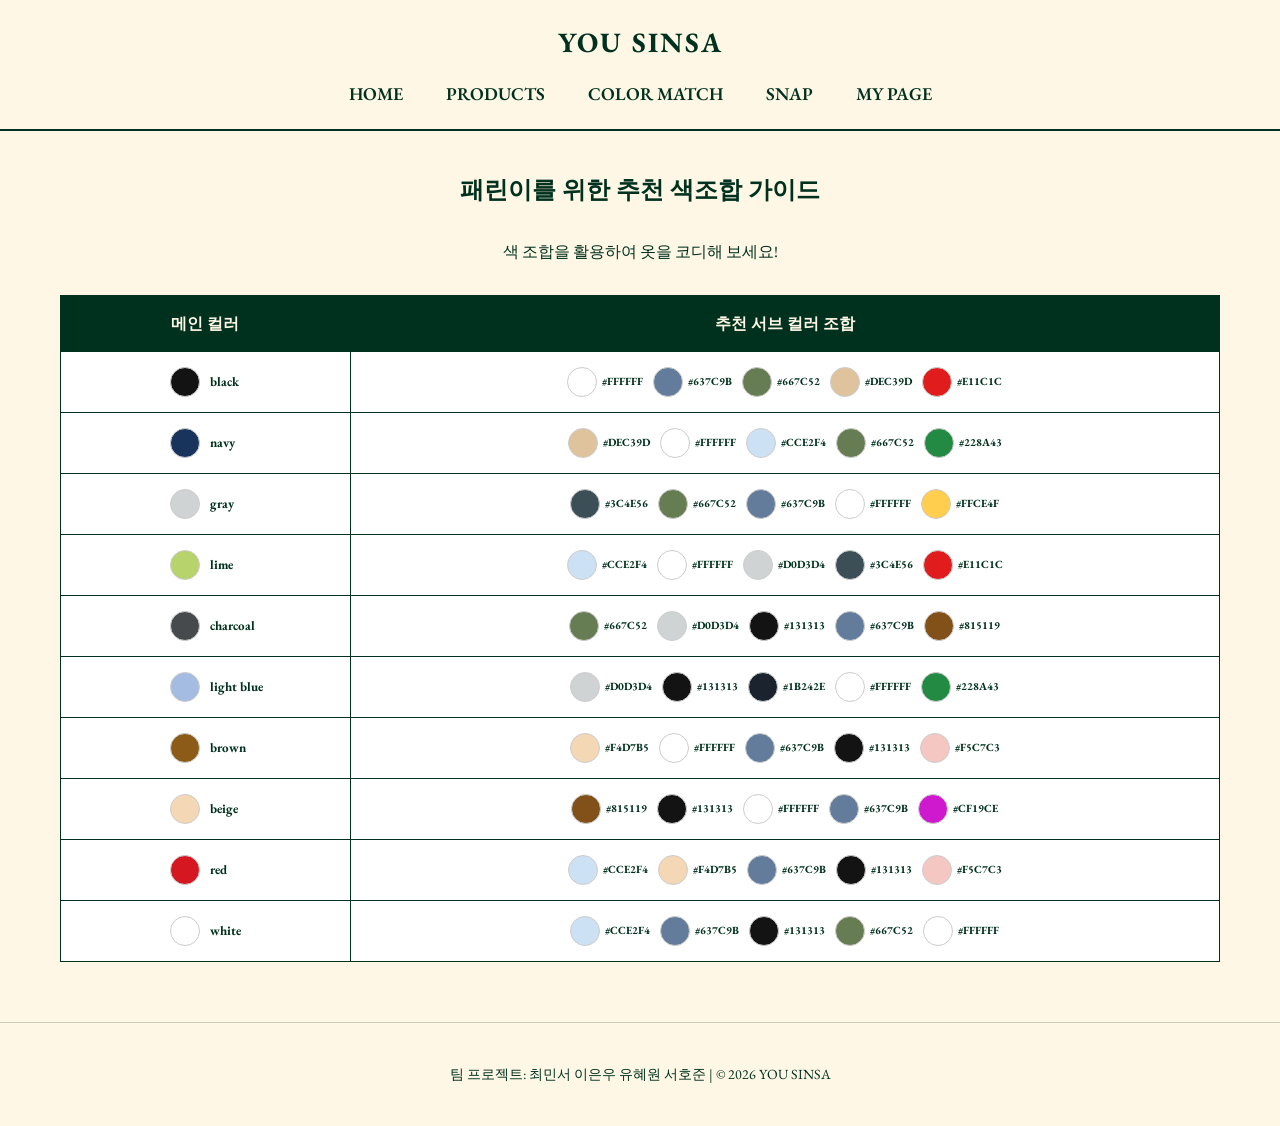
<file: color.html>
<!DOCTYPE html>
<html lang="ko">
<head>
    <meta charset="UTF-8">
    <title>YOU SINSA - Color Match</title>
    <link rel="stylesheet" href="style.css">
</head>
<body>
 
    <header>
        <div class="logo"><a href="index.html">YOU SINSA</a></div>
        <nav>
            <a href="index.html">Home</a>
            <a href="products.html">Products</a>
            <a href="color.html">Color Match</a>
            <a href="snap.html">Snap</a>
            <a href="mypage.html">My Page</a>
        </nav>
    </header>
 
    <div class="container">
        <h2>패린이를 위한 추천 색조합 가이드</h2>
        <p style="text-align: center;">색 조합을 활용하여 옷을 코디해 보세요!</p>
 
        <table class="color-table">
            <thead>
                <tr>
                    <th style="width: 25%;">메인 컬러</th>
                    <th style="width: 75%;">추천 서브 컬러 조합</th>
                </tr>
            </thead>
            <tbody>
                <tr>
                    <td><div class="main-color-wrapper"><div class="circle-col"><span class="color-circle" style="background-color: #131313;"></span></div><div class="text-col">black</div></div></td>
                    <td><div class="flex-colors">
                        <div class="color-item"><span class="color-circle" style="background-color: #FFFFFF;"></span>#FFFFFF</div>
                        <div class="color-item"><span class="color-circle" style="background-color: #637C9B;"></span>#637C9B</div>
                        <div class="color-item"><span class="color-circle" style="background-color: #667C52;"></span>#667C52</div>
                        <div class="color-item"><span class="color-circle" style="background-color: #DEC39D;"></span>#DEC39D</div>
                        <div class="color-item"><span class="color-circle" style="background-color: #E11C1C;"></span>#E11C1C</div>
                    </div></td>
                </tr>
                <tr>
                    <td><div class="main-color-wrapper"><div class="circle-col"><span class="color-circle" style="background-color: #18345C;"></span></div><div class="text-col">navy</div></div></td>
                    <td><div class="flex-colors">
                        <div class="color-item"><span class="color-circle" style="background-color: #DEC39D;"></span>#DEC39D</div>
                        <div class="color-item"><span class="color-circle" style="background-color: #FFFFFF;"></span>#FFFFFF</div>
                        <div class="color-item"><span class="color-circle" style="background-color: #CCE2F4;"></span>#CCE2F4</div>
                        <div class="color-item"><span class="color-circle" style="background-color: #667C52;"></span>#667C52</div>
                        <div class="color-item"><span class="color-circle" style="background-color: #228A43;"></span>#228A43</div>
                    </div></td>
                </tr>
                <tr>
                    <td><div class="main-color-wrapper"><div class="circle-col"><span class="color-circle" style="background-color: #D0D3D4;"></span></div><div class="text-col">gray</div></div></td>
                    <td><div class="flex-colors">
                        <div class="color-item"><span class="color-circle" style="background-color: #3C4E56;"></span>#3C4E56</div>
                        <div class="color-item"><span class="color-circle" style="background-color: #667C52;"></span>#667C52</div>
                        <div class="color-item"><span class="color-circle" style="background-color: #637C9B;"></span>#637C9B</div>
                        <div class="color-item"><span class="color-circle" style="background-color: #FFFFFF;"></span>#FFFFFF</div>
                        <div class="color-item"><span class="color-circle" style="background-color: #FFCE4F;"></span>#FFCE4F</div>
                    </div></td>
                </tr>
                <tr>
                    <td><div class="main-color-wrapper"><div class="circle-col"><span class="color-circle" style="background-color: #B6D36C;"></span></div><div class="text-col">lime</div></div></td>
                    <td><div class="flex-colors">
                        <div class="color-item"><span class="color-circle" style="background-color: #CCE2F4;"></span>#CCE2F4</div>
                        <div class="color-item"><span class="color-circle" style="background-color: #FFFFFF;"></span>#FFFFFF</div>
                        <div class="color-item"><span class="color-circle" style="background-color: #D0D3D4;"></span>#D0D3D4</div>
                        <div class="color-item"><span class="color-circle" style="background-color: #3C4E56;"></span>#3C4E56</div>
                        <div class="color-item"><span class="color-circle" style="background-color: #E11C1C;"></span>#E11C1C</div>
                    </div></td>
                </tr>
                <tr>
                    <td><div class="main-color-wrapper"><div class="circle-col"><span class="color-circle" style="background-color: #464A4C;"></span></div><div class="text-col">charcoal</div></div></td>
                    <td><div class="flex-colors">
                        <div class="color-item"><span class="color-circle" style="background-color: #667C52;"></span>#667C52</div>
                        <div class="color-item"><span class="color-circle" style="background-color: #D0D3D4;"></span>#D0D3D4</div>
                        <div class="color-item"><span class="color-circle" style="background-color: #131313;"></span>#131313</div>
                        <div class="color-item"><span class="color-circle" style="background-color: #637C9B;"></span>#637C9B</div>
                        <div class="color-item"><span class="color-circle" style="background-color: #815119;"></span>#815119</div>
                    </div></td>
                </tr>
                <tr>
                    <td><div class="main-color-wrapper"><div class="circle-col"><span class="color-circle" style="background-color: #A5BCE2;"></span></div><div class="text-col">light blue</div></div></td>
                    <td><div class="flex-colors">
                        <div class="color-item"><span class="color-circle" style="background-color: #D0D3D4;"></span>#D0D3D4</div>
                        <div class="color-item"><span class="color-circle" style="background-color: #131313;"></span>#131313</div>
                        <div class="color-item"><span class="color-circle" style="background-color: #1B242E;"></span>#1B242E</div>
                        <div class="color-item"><span class="color-circle" style="background-color: #FFFFFF;"></span>#FFFFFF</div>
                        <div class="color-item"><span class="color-circle" style="background-color: #228A43;"></span>#228A43</div>
                    </div></td>
                </tr>
                <tr>
                    <td><div class="main-color-wrapper"><div class="circle-col"><span class="color-circle" style="background-color: #8C5B17;"></span></div><div class="text-col">brown</div></div></td>
                    <td><div class="flex-colors">
                        <div class="color-item"><span class="color-circle" style="background-color: #F4D7B5;"></span>#F4D7B5</div>
                        <div class="color-item"><span class="color-circle" style="background-color: #FFFFFF;"></span>#FFFFFF</div>
                        <div class="color-item"><span class="color-circle" style="background-color: #637C9B;"></span>#637C9B</div>
                        <div class="color-item"><span class="color-circle" style="background-color: #131313;"></span>#131313</div>
                        <div class="color-item"><span class="color-circle" style="background-color: #F5C7C3;"></span>#F5C7C3</div>
                    </div></td>
                </tr>
                <tr>
                    <td><div class="main-color-wrapper"><div class="circle-col"><span class="color-circle" style="background-color: #F4D7B5;"></span></div><div class="text-col">beige</div></div></td>
                    <td><div class="flex-colors">
                        <div class="color-item"><span class="color-circle" style="background-color: #815119;"></span>#815119</div>
                        <div class="color-item"><span class="color-circle" style="background-color: #131313;"></span>#131313</div>
                        <div class="color-item"><span class="color-circle" style="background-color: #FFFFFF;"></span>#FFFFFF</div>
                        <div class="color-item"><span class="color-circle" style="background-color: #637C9B;"></span>#637C9B</div>
                        <div class="color-item"><span class="color-circle" style="background-color: #CF19CE;"></span>#CF19CE</div>
                    </div></td>
                </tr>
                <tr>
                    <td><div class="main-color-wrapper"><div class="circle-col"><span class="color-circle" style="background-color: #D51722;"></span></div><div class="text-col">red</div></div></td>
                    <td><div class="flex-colors">
                        <div class="color-item"><span class="color-circle" style="background-color: #CCE2F4;"></span>#CCE2F4</div>
                        <div class="color-item"><span class="color-circle" style="background-color: #F4D7B5;"></span>#F4D7B5</div>
                        <div class="color-item"><span class="color-circle" style="background-color: #637C9B;"></span>#637C9B</div>
                        <div class="color-item"><span class="color-circle" style="background-color: #131313;"></span>#131313</div>
                        <div class="color-item"><span class="color-circle" style="background-color: #F5C7C3;"></span>#F5C7C3</div>
                    </div></td>
                </tr>
                <tr>
                    <td><div class="main-color-wrapper"><div class="circle-col"><span class="color-circle" style="background-color: #FFFFFF;"></span></div><div class="text-col">white</div></div></td>
                    <td><div class="flex-colors">
                        <div class="color-item"><span class="color-circle" style="background-color: #CCE2F4;"></span>#CCE2F4</div>
                        <div class="color-item"><span class="color-circle" style="background-color: #637C9B;"></span>#637C9B</div>
                        <div class="color-item"><span class="color-circle" style="background-color: #131313;"></span>#131313</div>
                        <div class="color-item"><span class="color-circle" style="background-color: #667C52;"></span>#667C52</div>
                        <div class="color-item"><span class="color-circle" style="background-color: #FFFFFF; border:1px solid #ccc;"></span>#FFFFFF</div>
                    </div></td>
                </tr>
            </tbody>
        </table>
    </div>
 
    <footer>
        <p>팀 프로젝트: 최민서 이은우 유혜원 서호준 | © 2026 YOU SINSA</p>
    </footer>
 
</body>
</html>
</file>
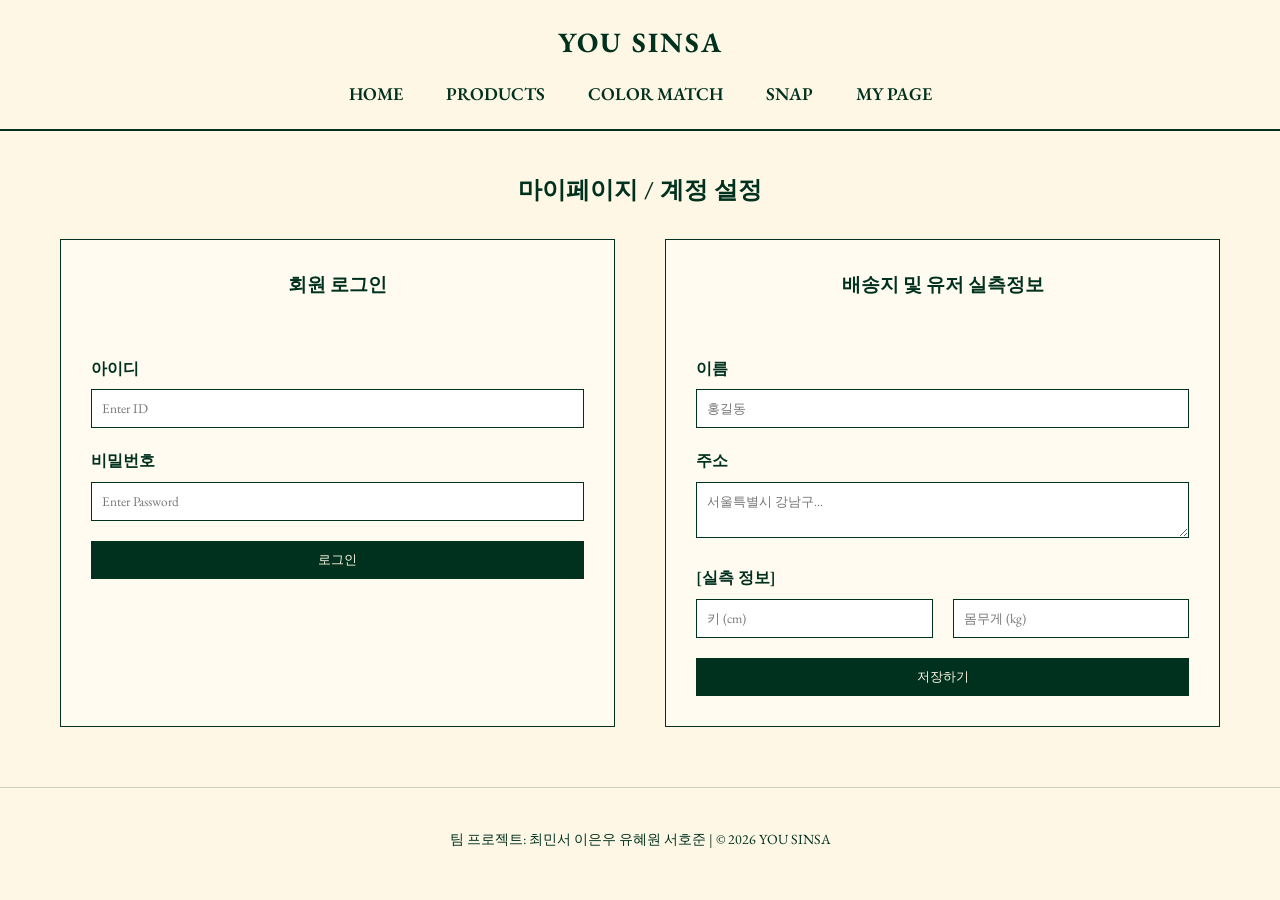
<file: mypage.html>
<!DOCTYPE html>
<html lang="ko">
<head>
    <meta charset="UTF-8">
    <title>YOU SINSA - My Page</title>
    <link rel="stylesheet" href="style.css">
</head>
<body>
 
    <header>
        <div class="logo"><a href="index.html">YOU SINSA</a></div>
        <nav>
            <a href="index.html">Home</a>
            <a href="products.html">Products</a>
            <a href="color.html">Color Match</a>
            <a href="snap.html">Snap</a>
            <a href="mypage.html">My Page</a>
        </nav>
    </header>
 
    <div class="container">
        <h2>마이페이지 / 계정 설정</h2>
 
        <div class="account-section">
            <div class="form-box">
                <h3>회원 로그인</h3>
                <br>
                <div class="form-group">
                    <label for="userId">아이디</label>
                    <input type="text" id="userId" placeholder="Enter ID">
                </div>
                <div class="form-group">
                    <label for="userPw">비밀번호</label>
                    <input type="password" id="userPw" placeholder="Enter Password">
                </div>
                <button type="button" style="width: 100%;" onclick="alert('로그인 성공! (Mock-up 임시 작동)')">로그인</button>
            </div>
 
            <div class="form-box">
                <h3>배송지 및 유저 실측정보</h3>
                <br>
                <div class="form-group">
                    <label for="userName">이름</label>
                    <input type="text" id="userName" placeholder="홍길동">
                </div>
                <div class="form-group">
                    <label for="userAddr">주소</label>
                    <textarea id="userAddr" rows="2" placeholder="서울특별시 강남구..."></textarea>
                </div>
                <div class="form-group">
                    <label>[실측 정보]</label>
                    <div class="inline-inputs">
                        <div><input type="text" placeholder="키 (cm)"></div>
                        <div><input type="text" placeholder="몸무게 (kg)"></div>
                    </div>
                </div>
                <button type="button" style="width: 100%;" onclick="alert('정보가 안전하게 저장되었습니다.')">저장하기</button>
            </div>
        </div>
    </div>
 
    <footer>
        <p>팀 프로젝트: 최민서 이은우 유혜원 서호준 | © 2026 YOU SINSA</p>
    </footer>
 
</body>
</html>
</file>
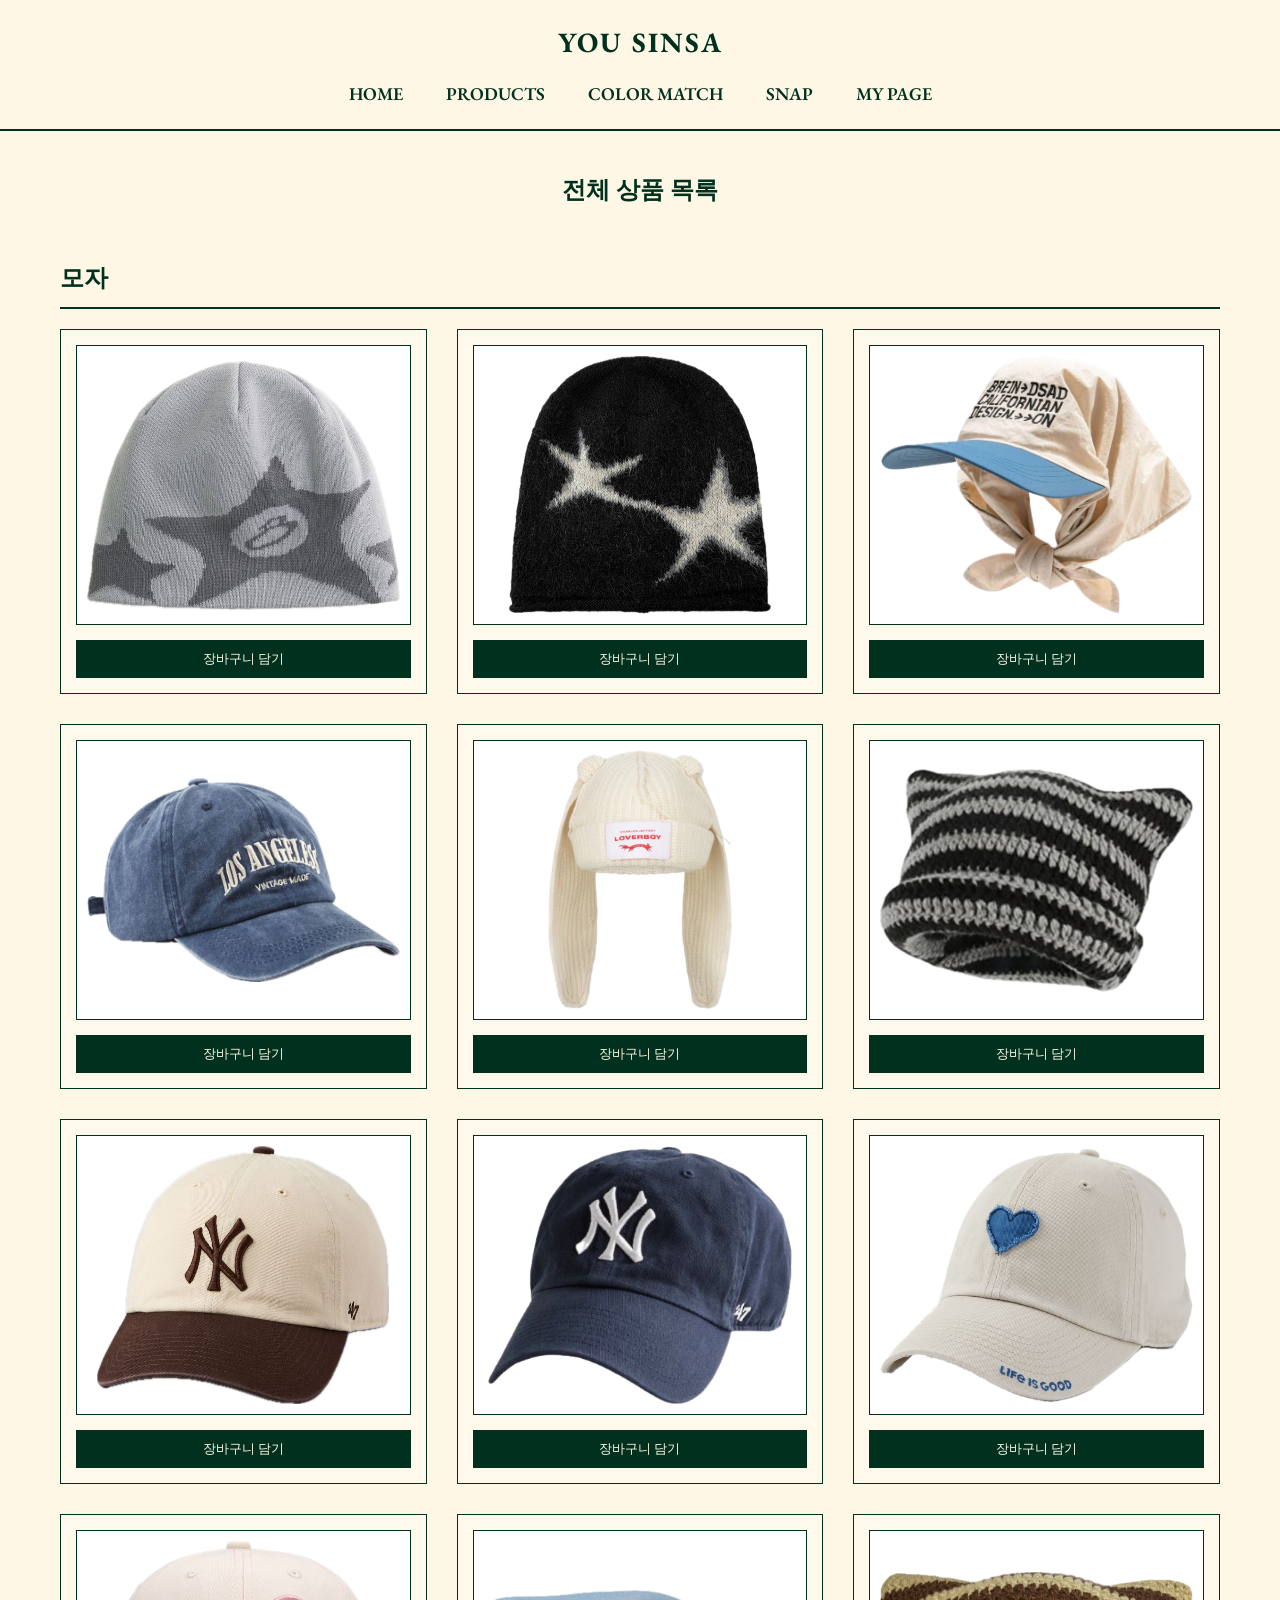
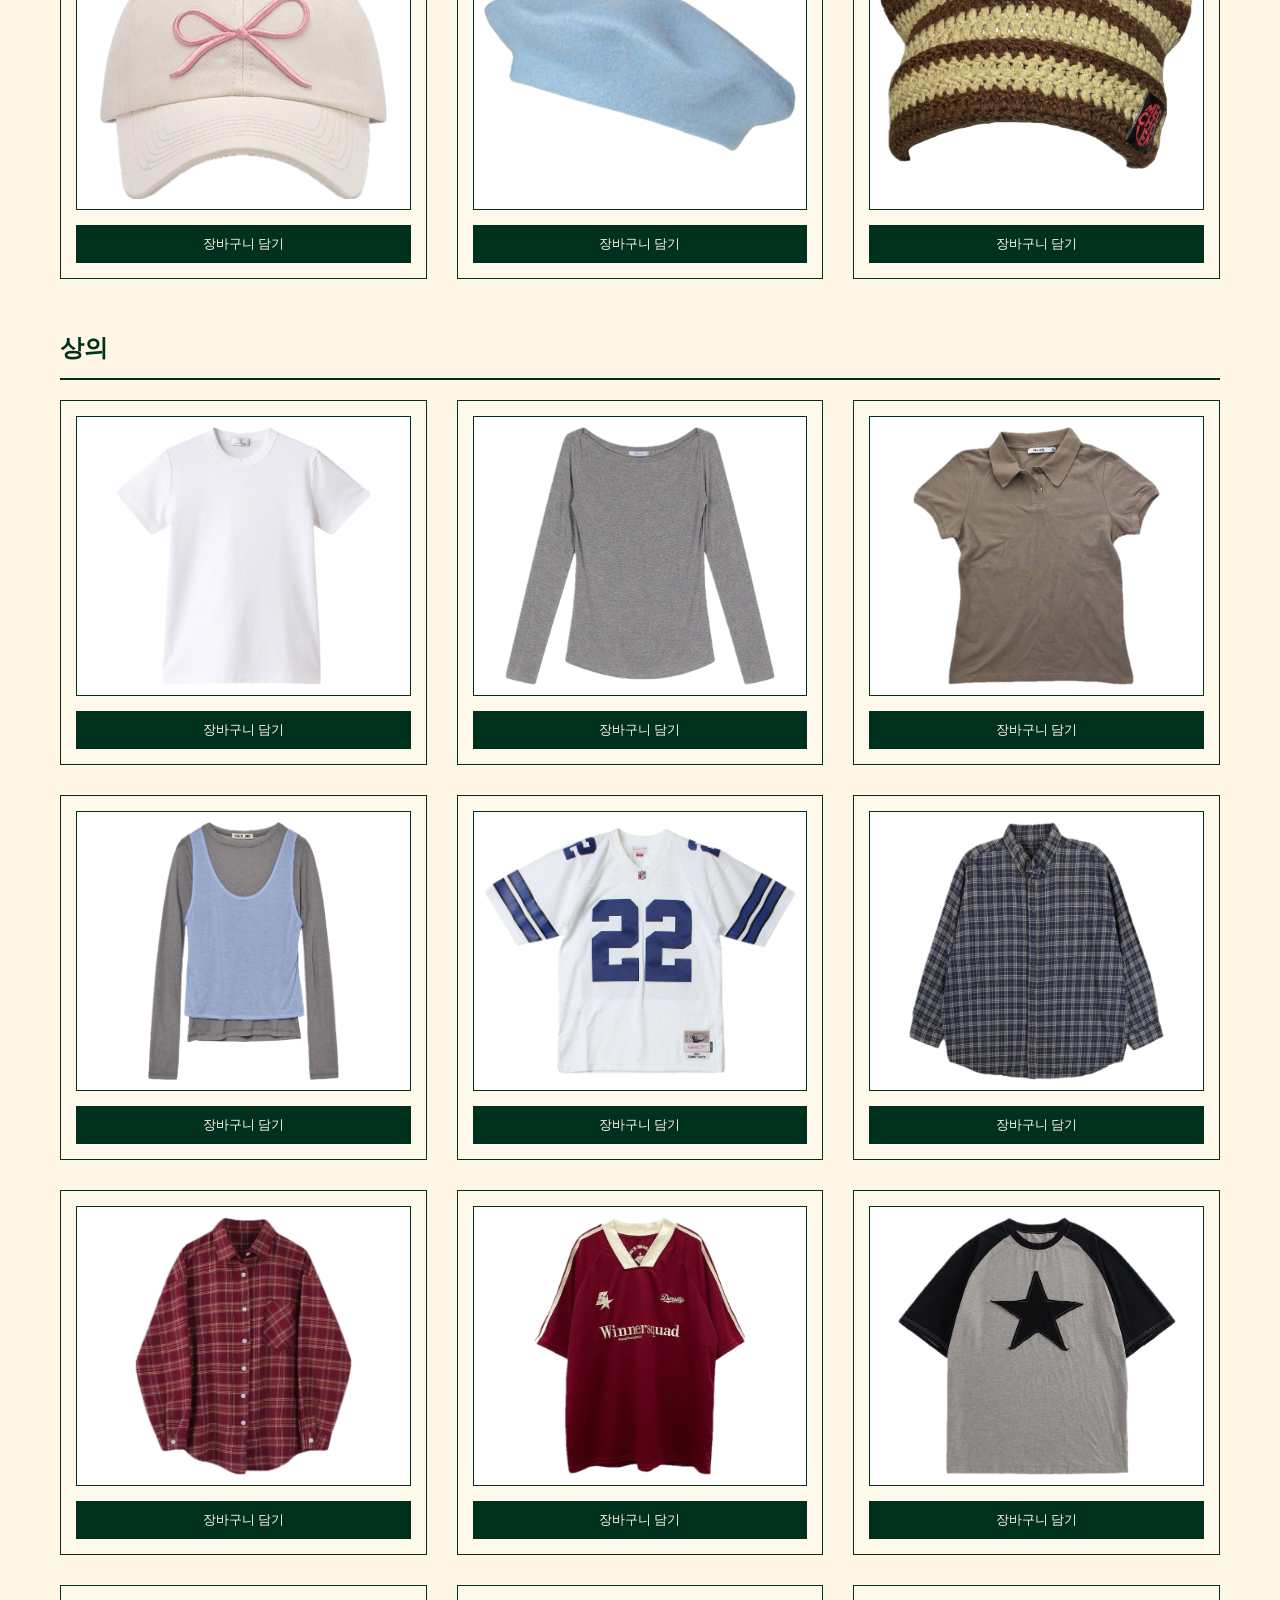
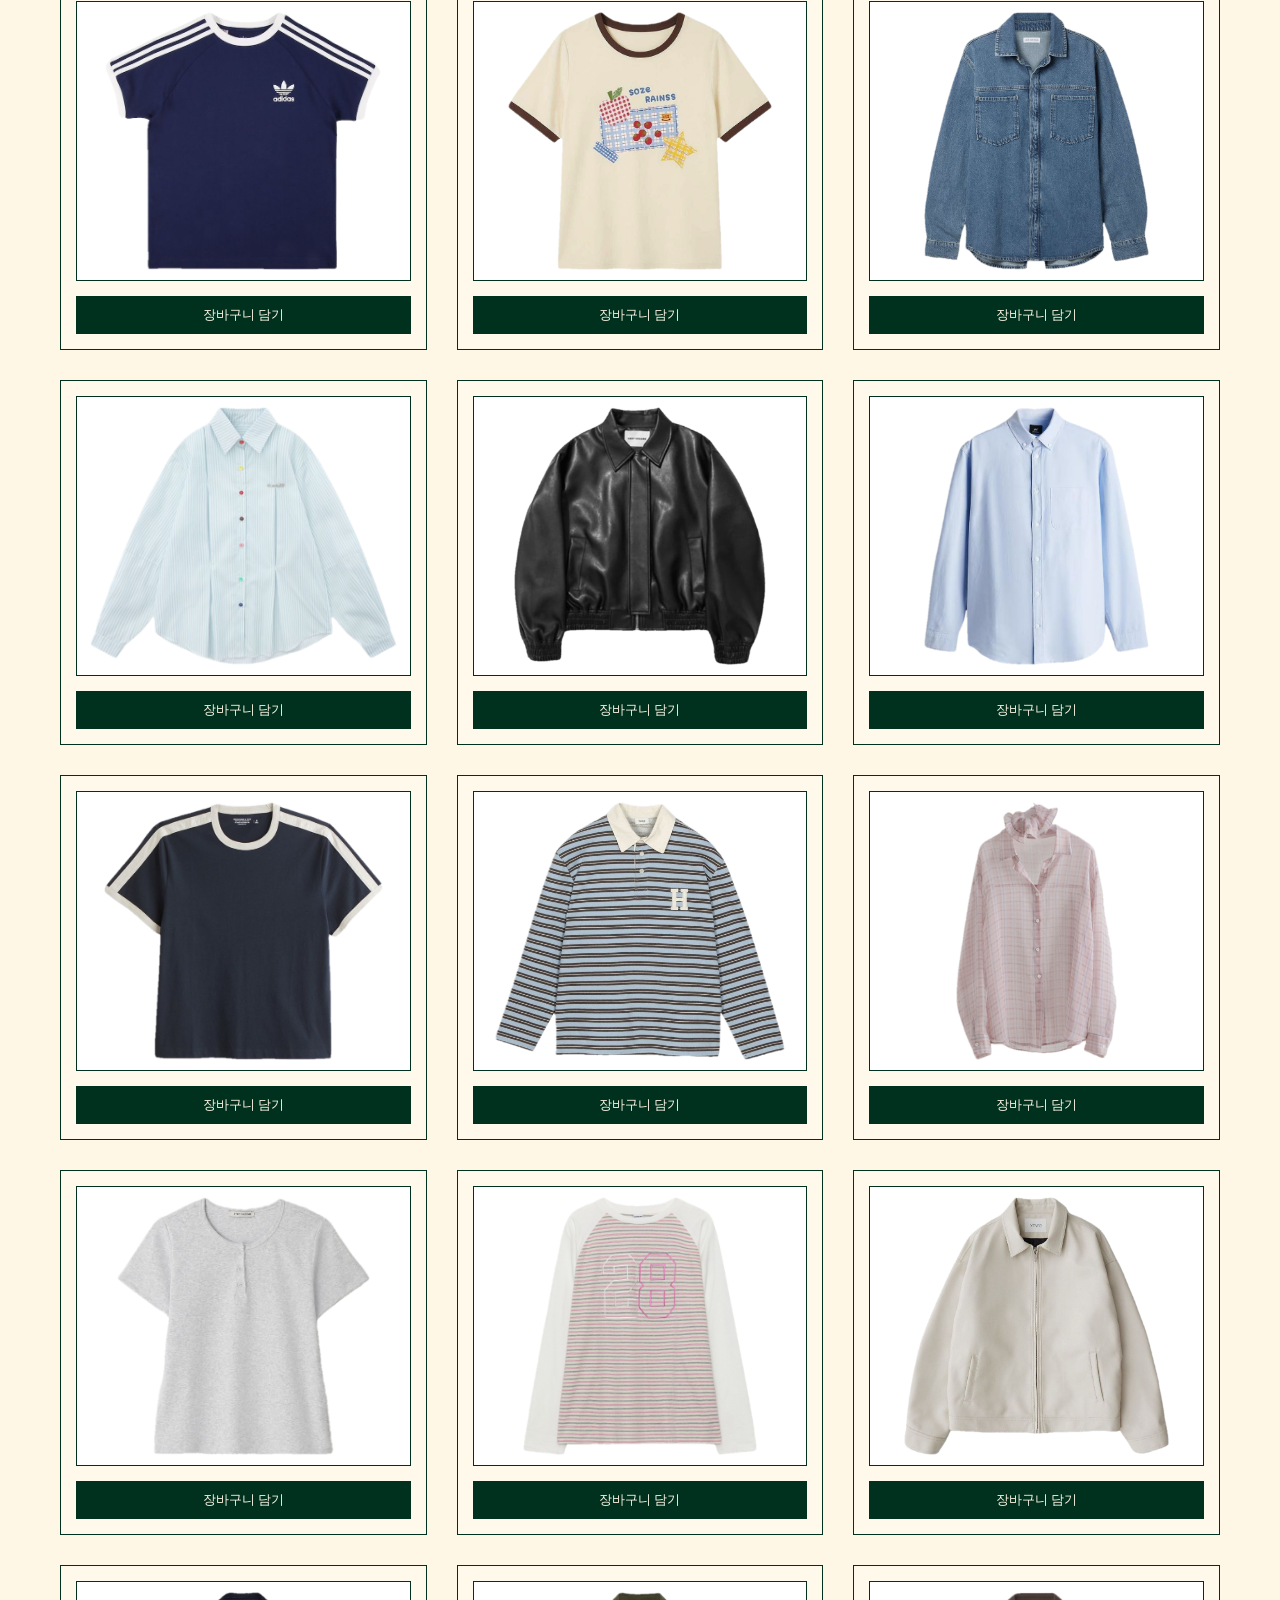
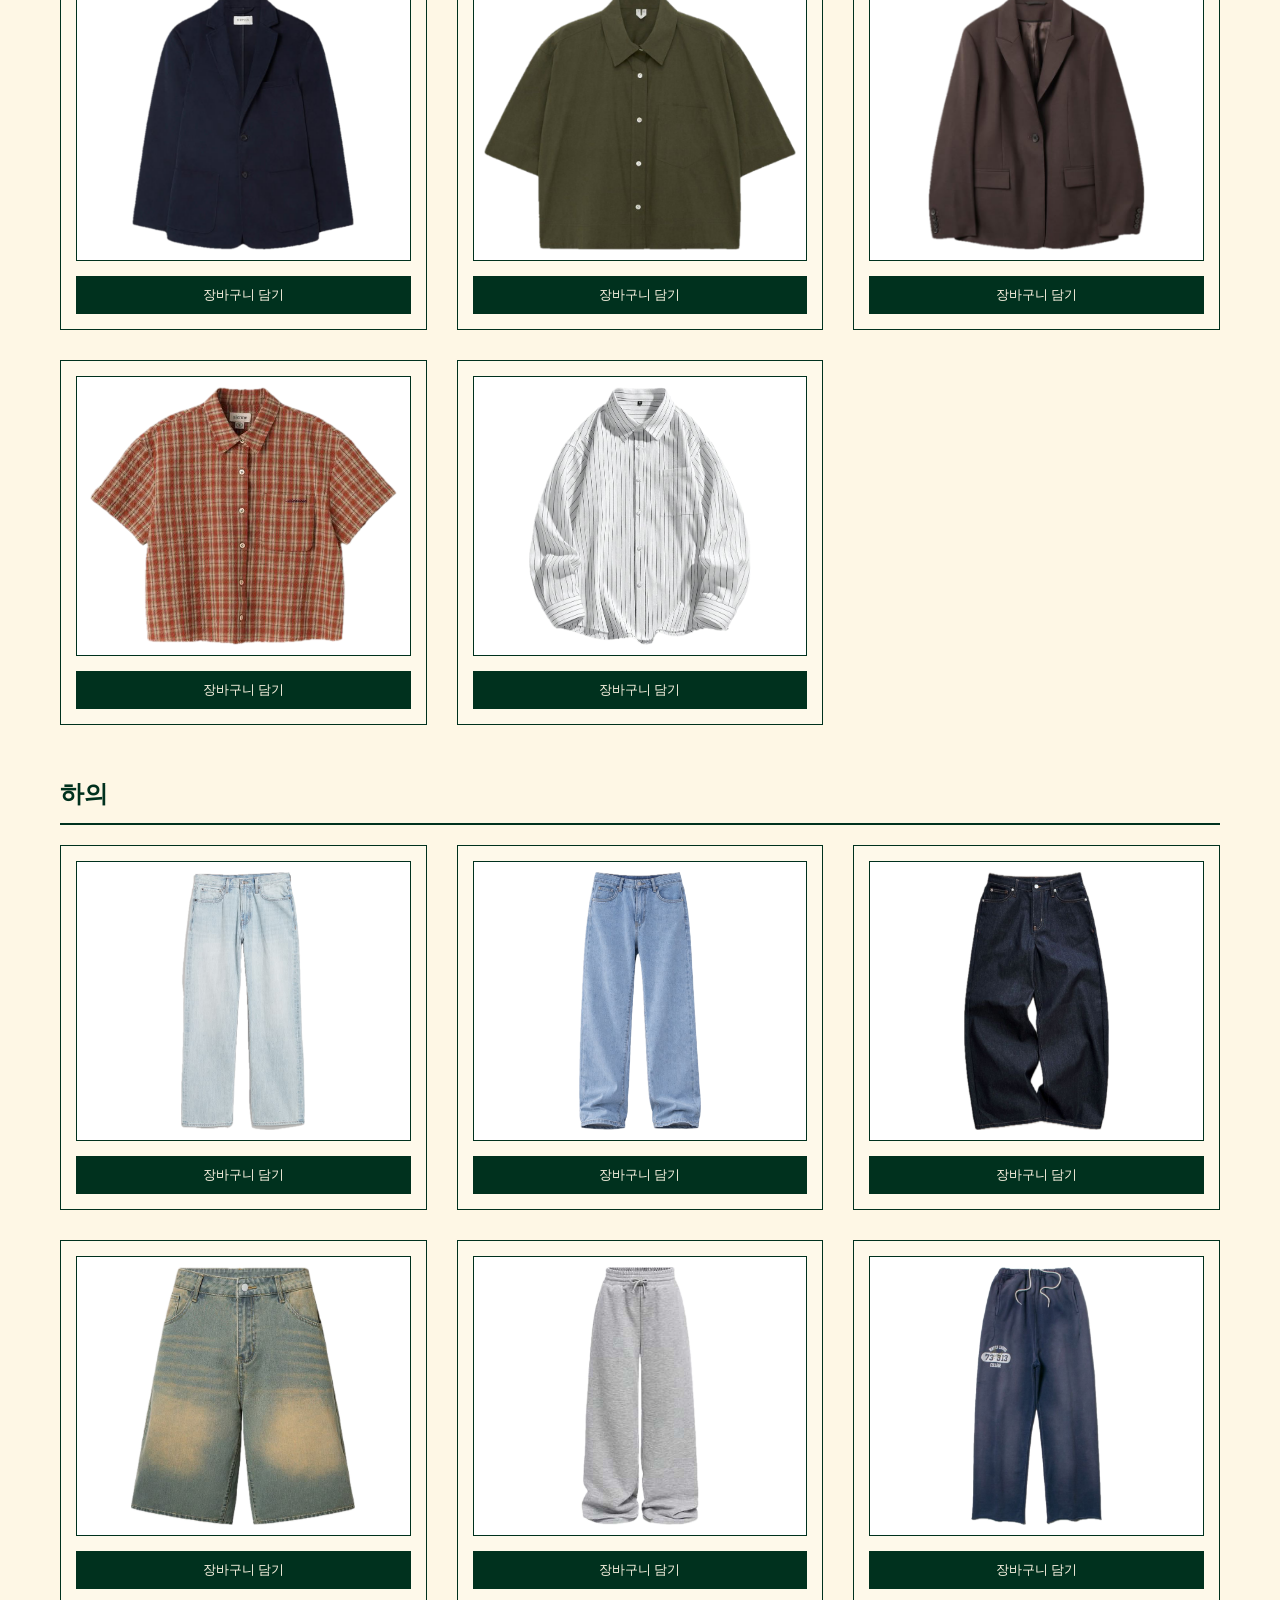
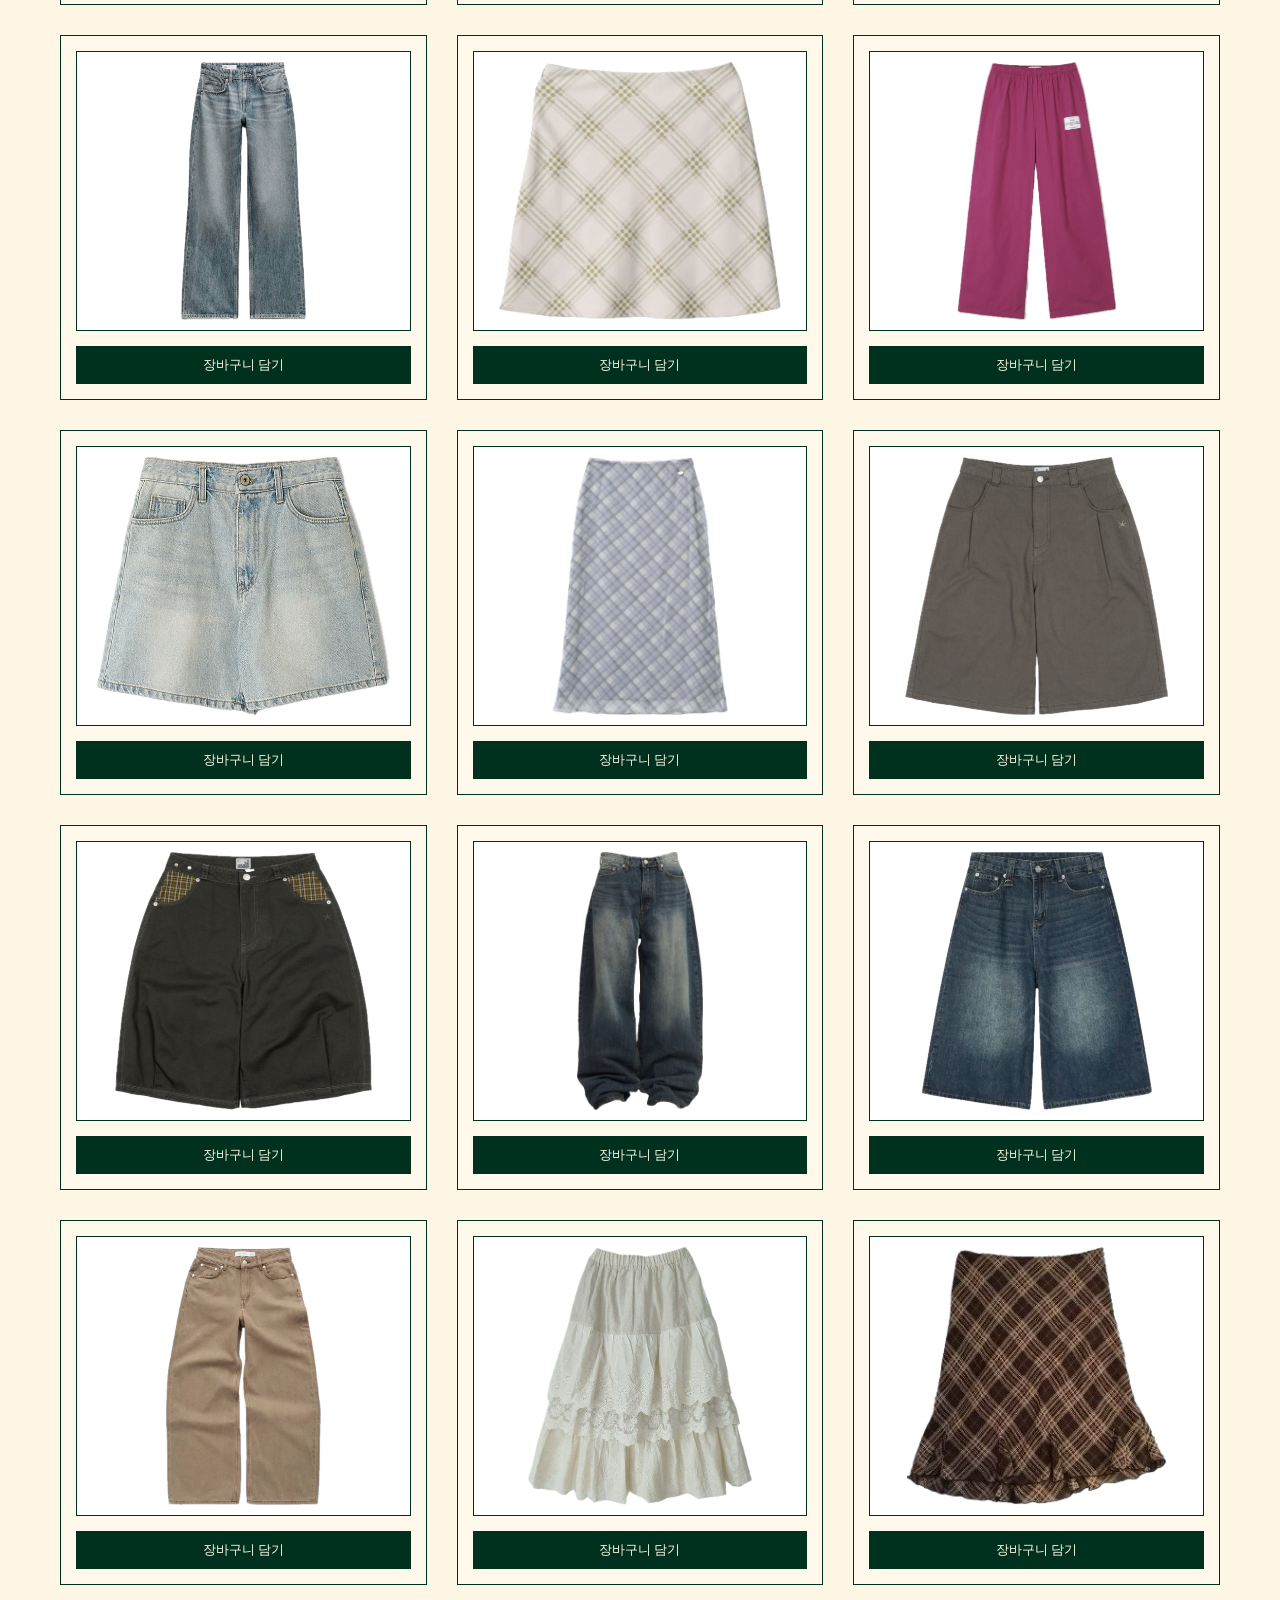
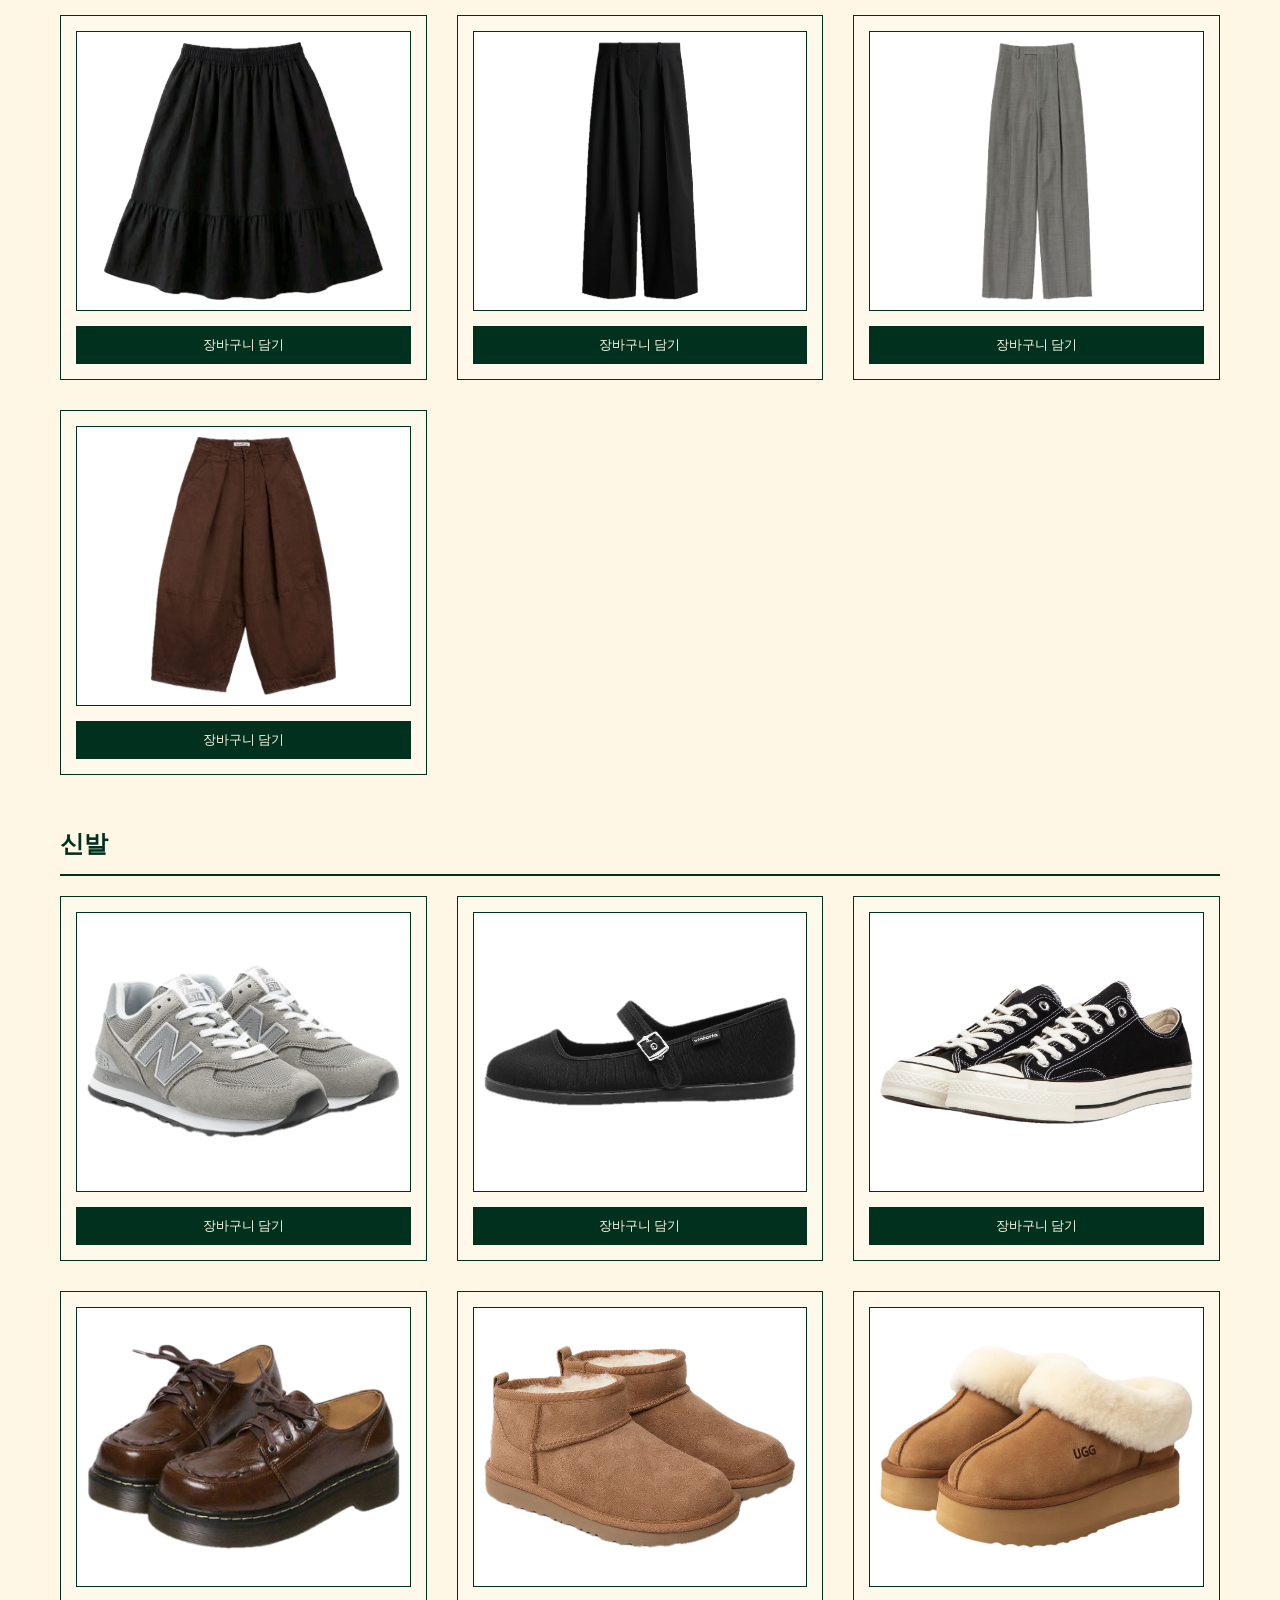
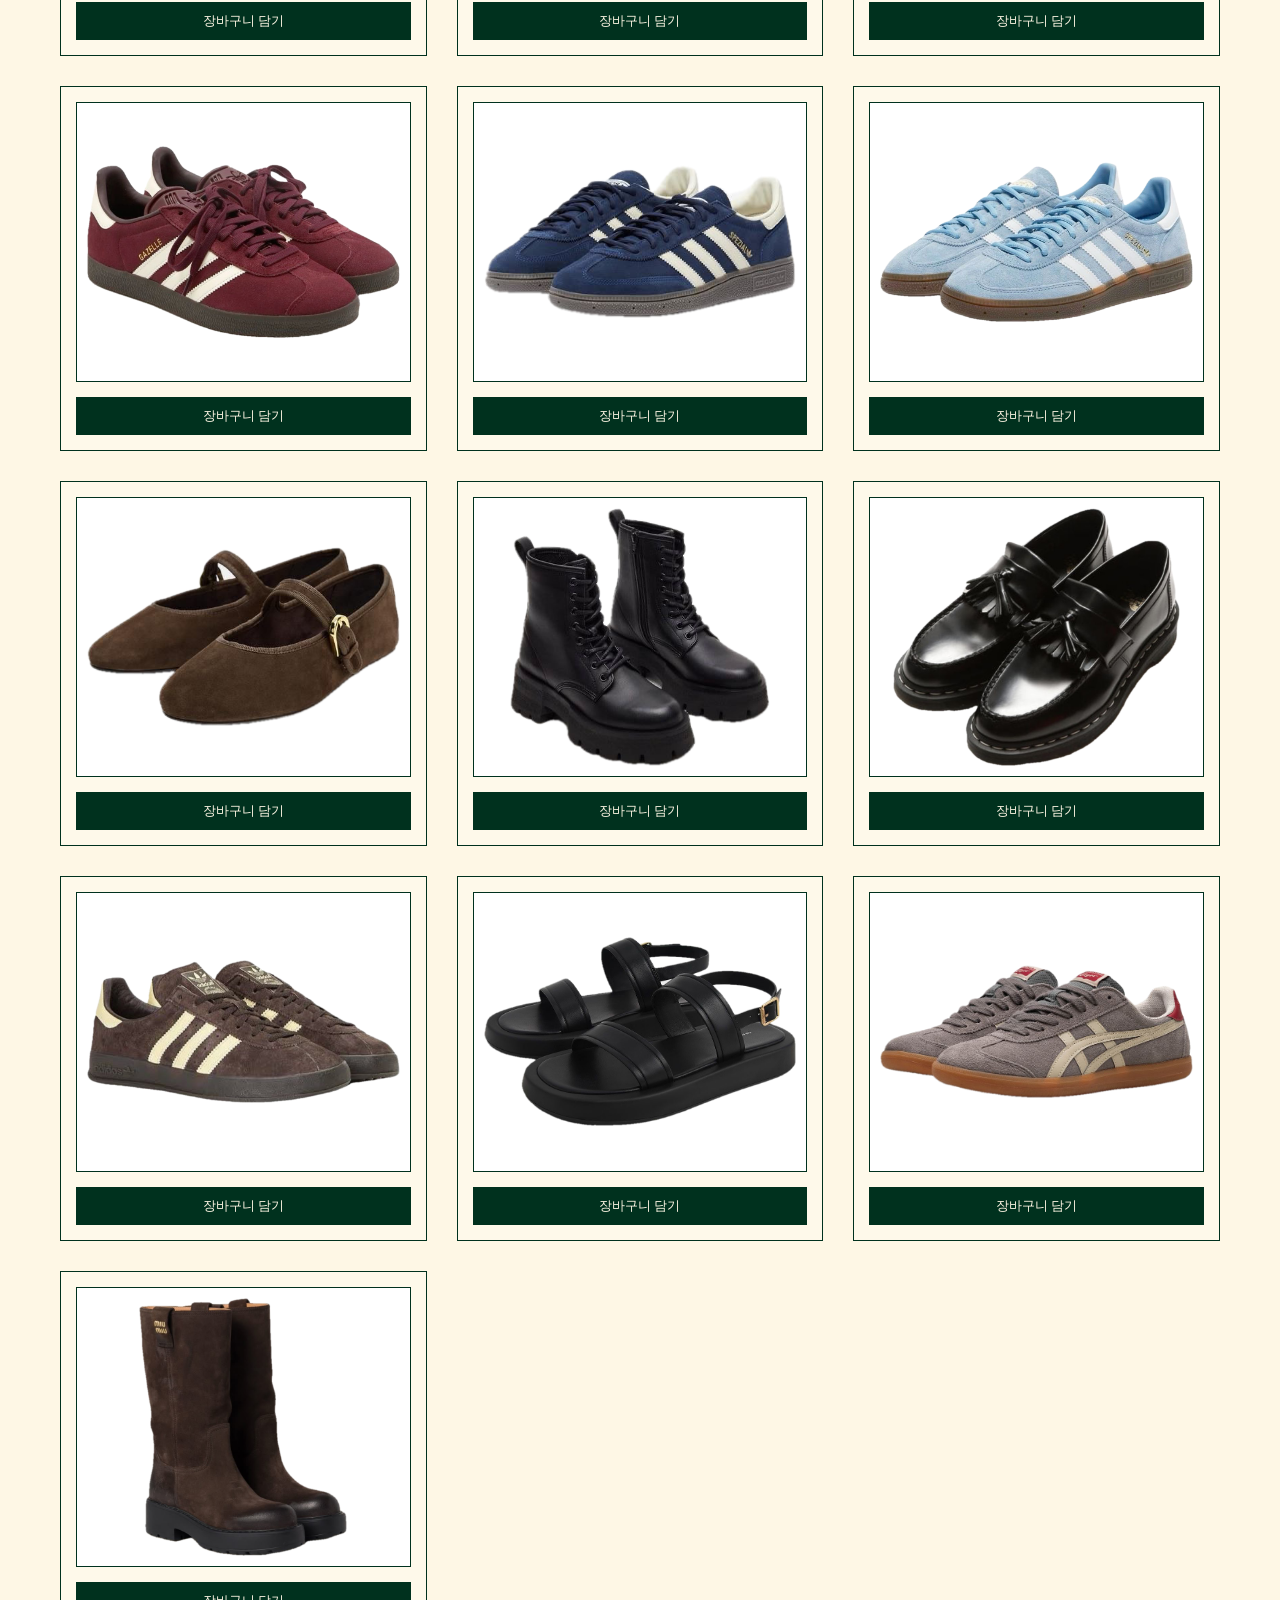
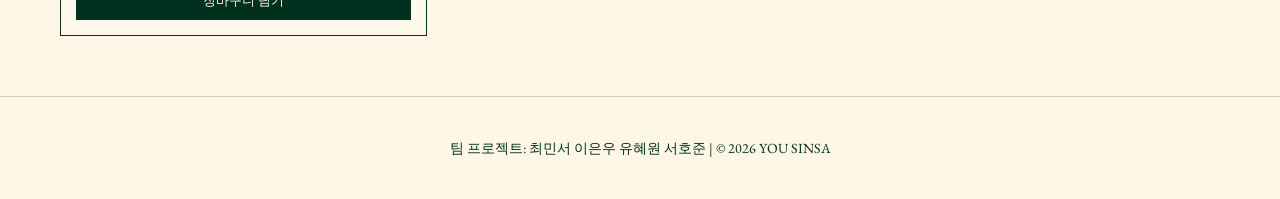
<file: products.html>
<!DOCTYPE html>
<html lang="ko">
<head>
    <meta charset="UTF-8">
    <title>YOU SINSA - Products</title>
    <link rel="stylesheet" href="style.css">
</head>
<body>
 
    <header>
        <div class="logo"><a href="index.html">YOU SINSA</a></div>
        <nav>
            <a href="index.html">Home</a>
            <a href="products.html">Products</a>
            <a href="color.html">Color Match</a>
            <a href="snap.html">Snap</a>
            <a href="mypage.html">My Page</a>
        </nav>
    </header>
 
    <div class="container">
        <h2>전체 상품 목록</h2>
 
        <h3 class="category-subtitle">모자</h3>
        <div class="product-grid">
            <div class="product-card"><div class="product-img-box"><img src="IMG_0929.PNG" alt="모자"></div><button onclick="alert('장바구니에 담겼습니다!')">장바구니 담기</button></div>
            <div class="product-card"><div class="product-img-box"><img src="IMG_0930.PNG" alt="모자"></div><button onclick="alert('장바구니에 담겼습니다!')">장바구니 담기</button></div>
            <div class="product-card"><div class="product-img-box"><img src="IMG_0931.PNG" alt="모자"></div><button onclick="alert('장바구니에 담겼습니다!')">장바구니 담기</button></div>
            <div class="product-card"><div class="product-img-box"><img src="IMG_0932.PNG" alt="모자"></div><button onclick="alert('장바구니에 담겼습니다!')">장바구니 담기</button></div>
            <div class="product-card"><div class="product-img-box"><img src="IMG_0933.PNG" alt="모자"></div><button onclick="alert('장바구니에 담겼습니다!')">장바구니 담기</button></div>
            <div class="product-card"><div class="product-img-box"><img src="IMG_0934.PNG" alt="모자"></div><button onclick="alert('장바구니에 담겼습니다!')">장바구니 담기</button></div>
            <div class="product-card"><div class="product-img-box"><img src="IMG_0935.PNG" alt="모자"></div><button onclick="alert('장바구니에 담겼습니다!')">장바구니 담기</button></div>
            <div class="product-card"><div class="product-img-box"><img src="IMG_0936.PNG" alt="모자"></div><button onclick="alert('장바구니에 담겼습니다!')">장바구니 담기</button></div>
            <div class="product-card"><div class="product-img-box"><img src="IMG_0937.PNG" alt="모자"></div><button onclick="alert('장바구니에 담겼습니다!')">장바구니 담기</button></div>
            <div class="product-card"><div class="product-img-box"><img src="IMG_0938.PNG" alt="모자"></div><button onclick="alert('장바구니에 담겼습니다!')">장바구니 담기</button></div>
            <div class="product-card"><div class="product-img-box"><img src="IMG_0939.PNG" alt="모자"></div><button onclick="alert('장바구니에 담겼습니다!')">장바구니 담기</button></div>
            <div class="product-card"><div class="product-img-box"><img src="IMG_0940.PNG" alt="모자"></div><button onclick="alert('장바구니에 담겼습니다!')">장바구니 담기</button></div>
        </div>
 
        <h3 class="category-subtitle">상의</h3>
        <div class="product-grid">
            <div class="product-card"><div class="product-img-box"><img src="1-1.png" alt="상의"></div><button onclick="alert('장바구니에 담겼습니다!')">장바구니 담기</button></div>
            <div class="product-card"><div class="product-img-box"><img src="1-2.png" alt="상의"></div><button onclick="alert('장바구니에 담겼습니다!')">장바구니 담기</button></div>
            <div class="product-card"><div class="product-img-box"><img src="1-3.png" alt="상의"></div><button onclick="alert('장바구니에 담겼습니다!')">장바구니 담기</button></div>
            <div class="product-card"><div class="product-img-box"><img src="1-4.png" alt="상의"></div><button onclick="alert('장바구니에 담겼습니다!')">장바구니 담기</button></div>
            <div class="product-card"><div class="product-img-box"><img src="1-5.png" alt="상의"></div><button onclick="alert('장바구니에 담겼습니다!')">장바구니 담기</button></div>
            <div class="product-card"><div class="product-img-box"><img src="1-6.png" alt="상의"></div><button onclick="alert('장바구니에 담겼습니다!')">장바구니 담기</button></div>
            <div class="product-card"><div class="product-img-box"><img src="1-7.png" alt="상의"></div><button onclick="alert('장바구니에 담겼습니다!')">장바구니 담기</button></div>
            <div class="product-card"><div class="product-img-box"><img src="1-8.png" alt="상의"></div><button onclick="alert('장바구니에 담겼습니다!')">장바구니 담기</button></div>
            <div class="product-card"><div class="product-img-box"><img src="1-9.png" alt="상의"></div><button onclick="alert('장바구니에 담겼습니다!')">장바구니 담기</button></div>
            <div class="product-card"><div class="product-img-box"><img src="1-10.png" alt="상의"></div><button onclick="alert('장바구니에 담겼습니다!')">장바구니 담기</button></div>
            <div class="product-card"><div class="product-img-box"><img src="1-11.png" alt="상의"></div><button onclick="alert('장바구니에 담겼습니다!')">장바구니 담기</button></div>
            <div class="product-card"><div class="product-img-box"><img src="1-12.png" alt="상의"></div><button onclick="alert('장바구니에 담겼습니다!')">장바구니 담기</button></div>
            <div class="product-card"><div class="product-img-box"><img src="1-13.png" alt="상의"></div><button onclick="alert('장바구니에 담겼습니다!')">장바구니 담기</button></div>
            <div class="product-card"><div class="product-img-box"><img src="1-14.png" alt="상의"></div><button onclick="alert('장바구니에 담겼습니다!')">장바구니 담기</button></div>
            <div class="product-card"><div class="product-img-box"><img src="1-15.png" alt="상의"></div><button onclick="alert('장바구니에 담겼습니다!')">장바구니 담기</button></div>
            <div class="product-card"><div class="product-img-box"><img src="1-16.png" alt="상의"></div><button onclick="alert('장바구니에 담겼습니다!')">장바구니 담기</button></div>
            <div class="product-card"><div class="product-img-box"><img src="1-17.png" alt="상의"></div><button onclick="alert('장바구니에 담겼습니다!')">장바구니 담기</button></div>
            <div class="product-card"><div class="product-img-box"><img src="1-18.png" alt="상의"></div><button onclick="alert('장바구니에 담겼습니다!')">장바구니 담기</button></div>
            <div class="product-card"><div class="product-img-box"><img src="1-19.png" alt="상의"></div><button onclick="alert('장바구니에 담겼습니다!')">장바구니 담기</button></div>
            <div class="product-card"><div class="product-img-box"><img src="1-20.png" alt="상의"></div><button onclick="alert('장바구니에 담겼습니다!')">장바구니 담기</button></div>
            <div class="product-card"><div class="product-img-box"><img src="1-21.png" alt="상의"></div><button onclick="alert('장바구니에 담겼습니다!')">장바구니 담기</button></div>
            <div class="product-card"><div class="product-img-box"><img src="1-22.png" alt="상의"></div><button onclick="alert('장바구니에 담겼습니다!')">장바구니 담기</button></div>
            <div class="product-card"><div class="product-img-box"><img src="1-23.png" alt="상의"></div><button onclick="alert('장바구니에 담겼습니다!')">장바구니 담기</button></div>
            <div class="product-card"><div class="product-img-box"><img src="1-24.png" alt="상의"></div><button onclick="alert('장바구니에 담겼습니다!')">장바구니 담기</button></div>
            <div class="product-card"><div class="product-img-box"><img src="1-25.png" alt="상의"></div><button onclick="alert('장바구니에 담겼습니다!')">장바구니 담기</button></div>
            <div class="product-card"><div class="product-img-box"><img src="1-26.png" alt="상의"></div><button onclick="alert('장바구니에 담겼습니다!')">장바구니 담기</button></div>
        </div>
 
        <h3 class="category-subtitle">하의</h3>
        <div class="product-grid">
            <div class="product-card"><div class="product-img-box"><img src="IMG_0941.PNG" alt="하의"></div><button onclick="alert('장바구니에 담겼습니다!')">장바구니 담기</button></div>
            <div class="product-card"><div class="product-img-box"><img src="IMG_0943.PNG" alt="하의"></div><button onclick="alert('장바구니에 담겼습니다!')">장바구니 담기</button></div>
            <div class="product-card"><div class="product-img-box"><img src="IMG_0944.PNG" alt="하의"></div><button onclick="alert('장바구니에 담겼습니다!')">장바구니 담기</button></div>
            <div class="product-card"><div class="product-img-box"><img src="IMG_0946.PNG" alt="하의"></div><button onclick="alert('장바구니에 담겼습니다!')">장바구니 담기</button></div>
            <div class="product-card"><div class="product-img-box"><img src="IMG_0947.PNG" alt="하의"></div><button onclick="alert('장바구니에 담겼습니다!')">장바구니 담기</button></div>
            <div class="product-card"><div class="product-img-box"><img src="IMG_0948.PNG" alt="하의"></div><button onclick="alert('장바구니에 담겼습니다!')">장바구니 담기</button></div>
            <div class="product-card"><div class="product-img-box"><img src="IMG_0949.PNG" alt="하의"></div><button onclick="alert('장바구니에 담겼습니다!')">장바구니 담기</button></div>
            <div class="product-card"><div class="product-img-box"><img src="IMG_0950.PNG" alt="하의"></div><button onclick="alert('장바구니에 담겼습니다!')">장바구니 담기</button></div>
            <div class="product-card"><div class="product-img-box"><img src="IMG_0951.PNG" alt="하의"></div><button onclick="alert('장바구니에 담겼습니다!')">장바구니 담기</button></div>
            <div class="product-card"><div class="product-img-box"><img src="IMG_0952.PNG" alt="하의"></div><button onclick="alert('장바구니에 담겼습니다!')">장바구니 담기</button></div>
            <div class="product-card"><div class="product-img-box"><img src="IMG_0953.PNG" alt="하의"></div><button onclick="alert('장바구니에 담겼습니다!')">장바구니 담기</button></div>
            <div class="product-card"><div class="product-img-box"><img src="IMG_0954.PNG" alt="하의"></div><button onclick="alert('장바구니에 담겼습니다!')">장바구니 담기</button></div>
            <div class="product-card"><div class="product-img-box"><img src="IMG_0955.PNG" alt="하의"></div><button onclick="alert('장바구니에 담겼습니다!')">장바구니 담기</button></div>
            <div class="product-card"><div class="product-img-box"><img src="IMG_0956.PNG" alt="하의"></div><button onclick="alert('장바구니에 담겼습니다!')">장바구니 담기</button></div>
            <div class="product-card"><div class="product-img-box"><img src="IMG_0957.PNG" alt="하의"></div><button onclick="alert('장바구니에 담겼습니다!')">장바구니 담기</button></div>
            <div class="product-card"><div class="product-img-box"><img src="IMG_0958.PNG" alt="하의"></div><button onclick="alert('장바구니에 담겼습니다!')">장바구니 담기</button></div>
            <div class="product-card"><div class="product-img-box"><img src="IMG_0959.PNG" alt="하의"></div><button onclick="alert('장바구니에 담겼습니다!')">장바구니 담기</button></div>
            <div class="product-card"><div class="product-img-box"><img src="IMG_0960.PNG" alt="하의"></div><button onclick="alert('장바구니에 담겼습니다!')">장바구니 담기</button></div>
            <div class="product-card"><div class="product-img-box"><img src="IMG_0961.PNG" alt="하의"></div><button onclick="alert('장바구니에 담겼습니다!')">장바구니 담기</button></div>
            <div class="product-card"><div class="product-img-box"><img src="IMG_0962.PNG" alt="하의"></div><button onclick="alert('장바구니에 담겼습니다!')">장바구니 담기</button></div>
            <div class="product-card"><div class="product-img-box"><img src="IMG_0963.PNG" alt="하의"></div><button onclick="alert('장바구니에 담겼습니다!')">장바구니 담기</button></div>
            <div class="product-card"><div class="product-img-box"><img src="IMG_0964.PNG" alt="하의"></div><button onclick="alert('장바구니에 담겼습니다!')">장바구니 담기</button></div>
        </div>
 
        <h3 class="category-subtitle">신발</h3>
        <div class="product-grid">
            <div class="product-card"><div class="product-img-box"><img src="KakaoTalk_20260531_192915346.png" alt="신발"></div><button onclick="alert('장바구니에 담겼습니다!')">장바구니 담기</button></div>
            <div class="product-card"><div class="product-img-box"><img src="KakaoTalk_20260531_192915346_01.png" alt="신발"></div><button onclick="alert('장바구니에 담겼습니다!')">장바구니 담기</button></div>
            <div class="product-card"><div class="product-img-box"><img src="KakaoTalk_20260531_192915346_02.png" alt="신발"></div><button onclick="alert('장바구니에 담겼습니다!')">장바구니 담기</button></div>
            <div class="product-card"><div class="product-img-box"><img src="KakaoTalk_20260531_192915346_03.png" alt="신발"></div><button onclick="alert('장바구니에 담겼습니다!')">장바구니 담기</button></div>
            <div class="product-card"><div class="product-img-box"><img src="KakaoTalk_20260531_192915346_04.png" alt="신발"></div><button onclick="alert('장바구니에 담겼습니다!')">장바구니 담기</button></div>
            <div class="product-card"><div class="product-img-box"><img src="KakaoTalk_20260531_192915346_05.png" alt="신발"></div><button onclick="alert('장바구니에 담겼습니다!')">장바구니 담기</button></div>
            <div class="product-card"><div class="product-img-box"><img src="KakaoTalk_20260531_192915346_06.png" alt="신발"></div><button onclick="alert('장바구니에 담겼습니다!')">장바구니 담기</button></div>
            <div class="product-card"><div class="product-img-box"><img src="KakaoTalk_20260531_192915346_07.png" alt="신발"></div><button onclick="alert('장바구니에 담겼습니다!')">장바구니 담기</button></div>
            <div class="product-card"><div class="product-img-box"><img src="KakaoTalk_20260531_192915346_08.png" alt="신발"></div><button onclick="alert('장바구니에 담겼습니다!')">장바구니 담기</button></div>
            <div class="product-card"><div class="product-img-box"><img src="KakaoTalk_20260531_192915346_09.png" alt="신발"></div><button onclick="alert('장바구니에 담겼습니다!')">장바구니 담기</button></div>
            <div class="product-card"><div class="product-img-box"><img src="KakaoTalk_20260531_192915346_10.png" alt="신발"></div><button onclick="alert('장바구니에 담겼습니다!')">장바구니 담기</button></div>
            <div class="product-card"><div class="product-img-box"><img src="KakaoTalk_20260531_192915346_11.png" alt="신발"></div><button onclick="alert('장바구니에 담겼습니다!')">장바구니 담기</button></div>
            <div class="product-card"><div class="product-img-box"><img src="KakaoTalk_20260531_192915346_12.png" alt="신발"></div><button onclick="alert('장바구니에 담겼습니다!')">장바구니 담기</button></div>
            <div class="product-card"><div class="product-img-box"><img src="KakaoTalk_20260531_192915346_13.png" alt="신발"></div><button onclick="alert('장바구니에 담겼습니다!')">장바구니 담기</button></div>
            <div class="product-card"><div class="product-img-box"><img src="KakaoTalk_20260531_192915346_14.png" alt="신발"></div><button onclick="alert('장바구니에 담겼습니다!')">장바구니 담기</button></div>
            <div class="product-card"><div class="product-img-box"><img src="KakaoTalk_20260531_192915346_15.png" alt="신발"></div><button onclick="alert('장바구니에 담겼습니다!')">장바구니 담기</button></div>
        </div>
 
    </div>
 
    <footer>
        <p>팀 프로젝트: 최민서 이은우 유혜원 서호준 | © 2026 YOU SINSA</p>
    </footer>
 
</body>
</html>
</file>
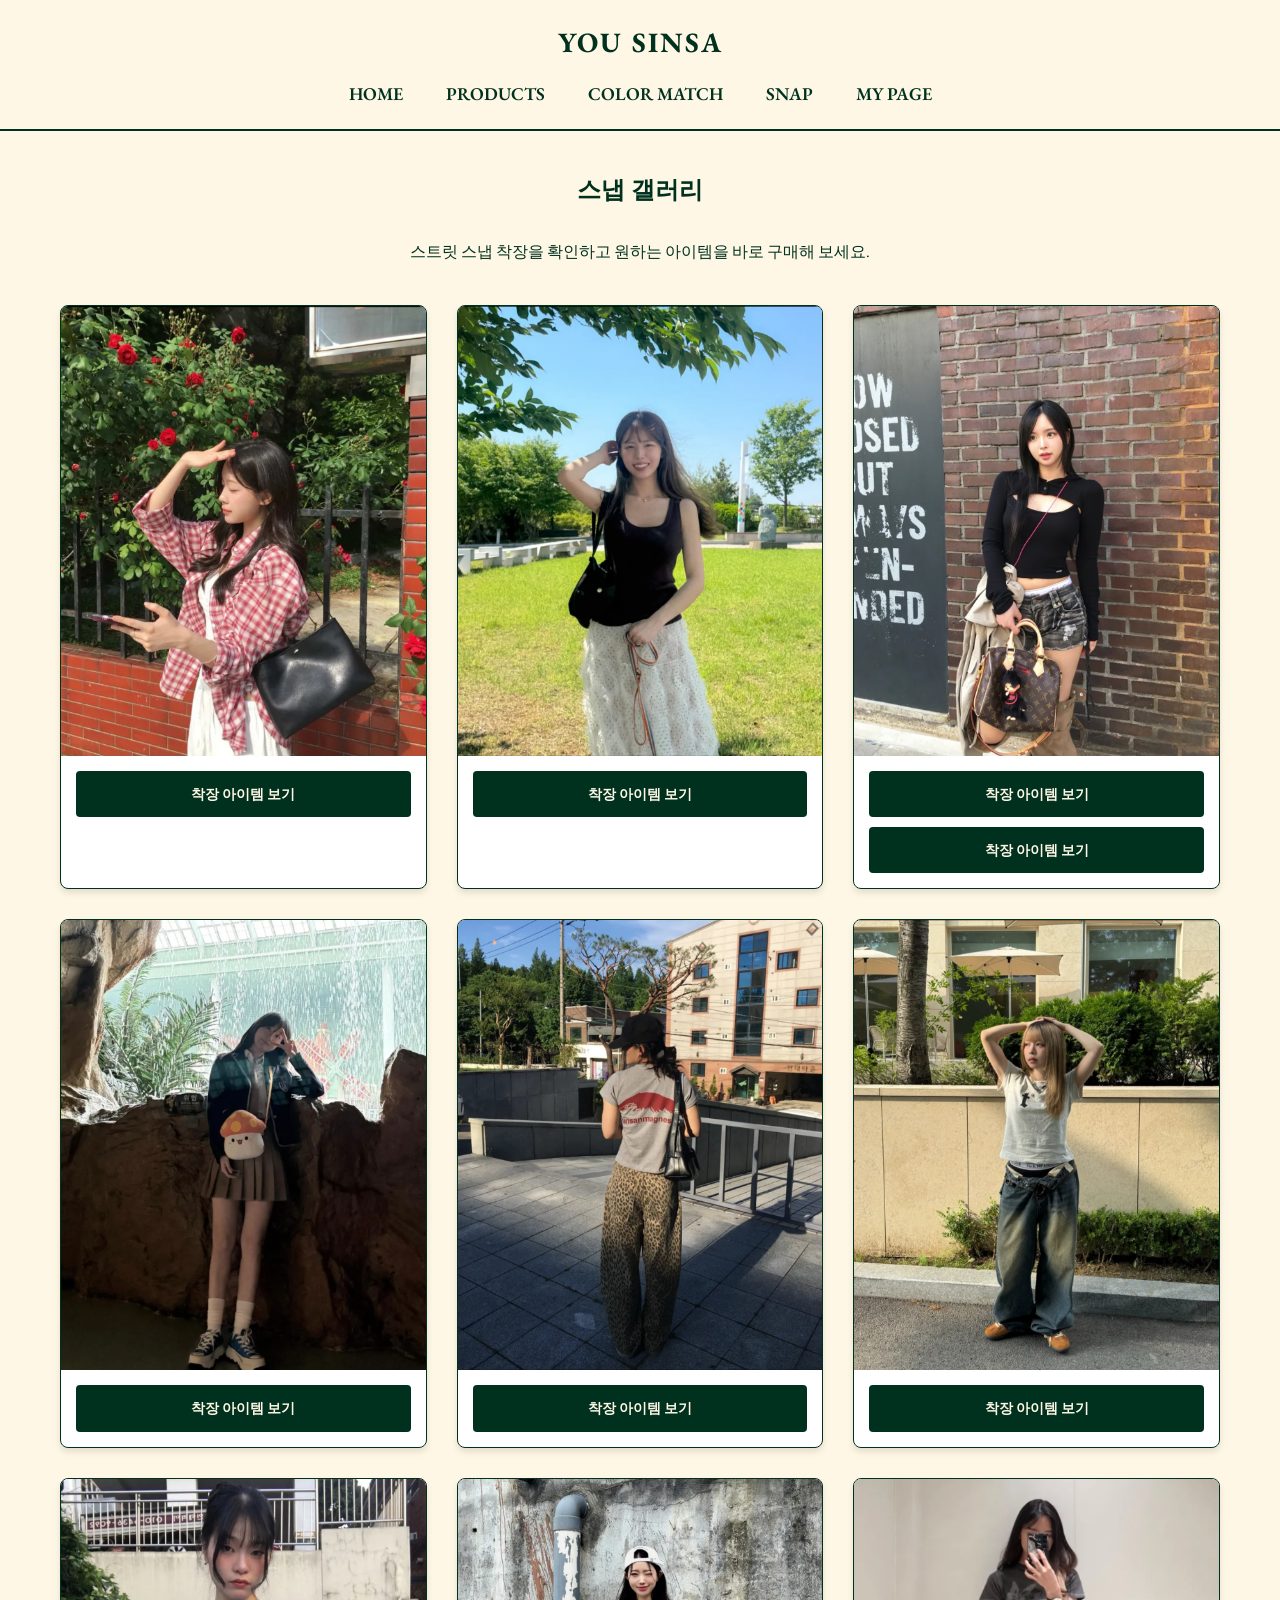
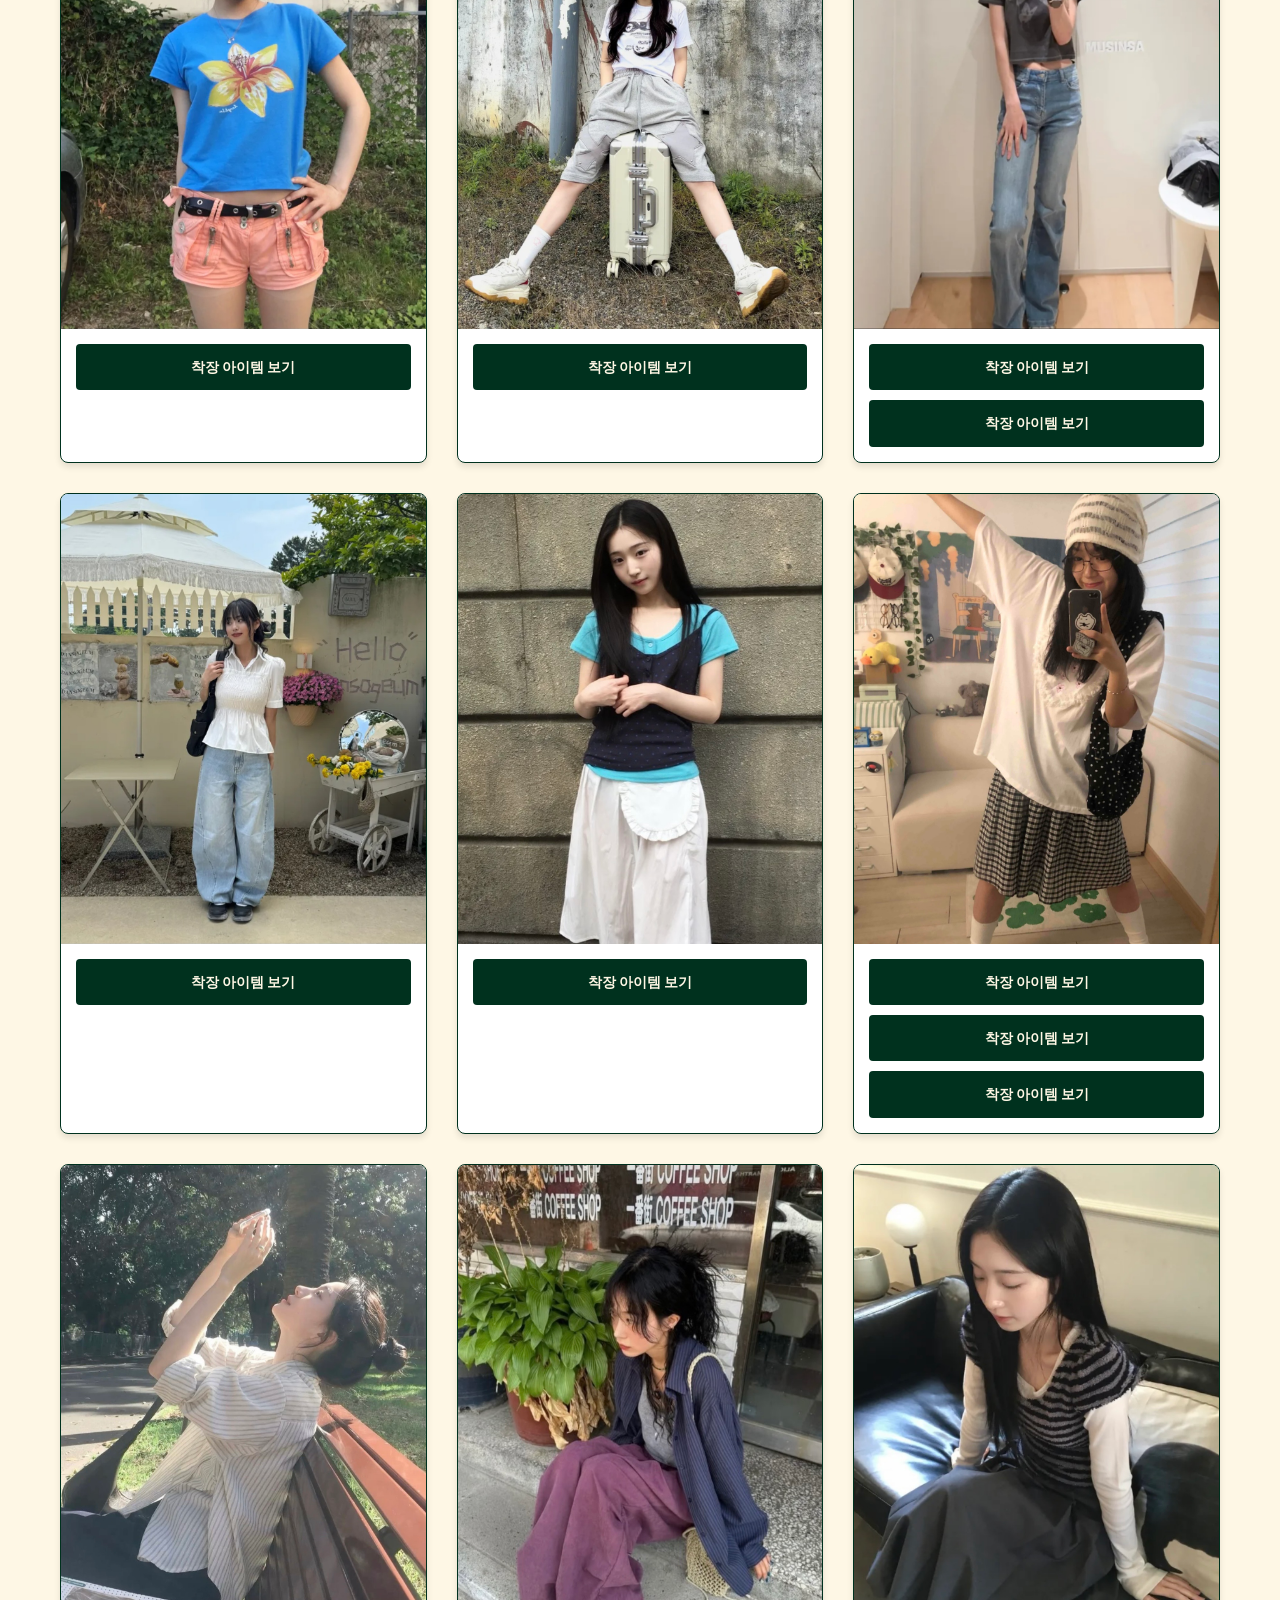
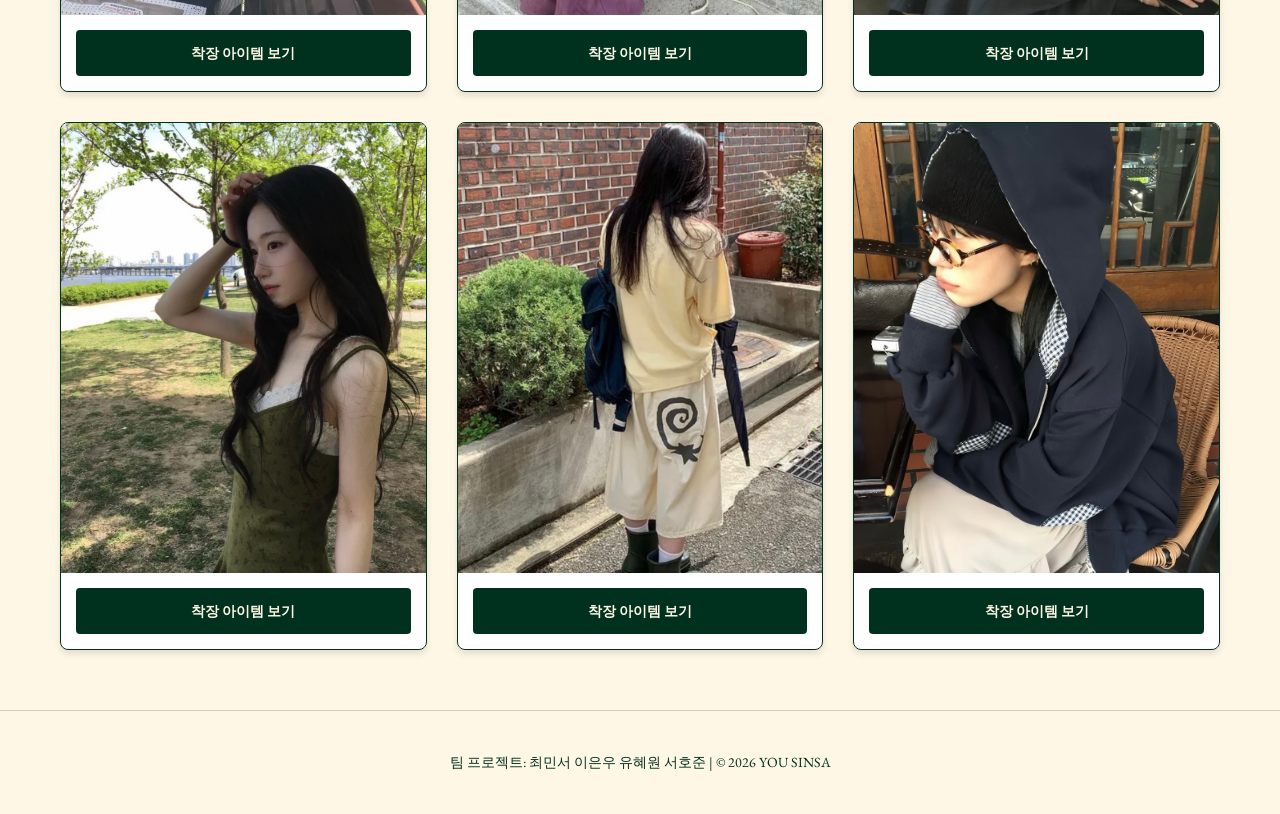
<file: snap.html>
<!DOCTYPE html>
<html lang="ko">
<head>
    <meta charset="UTF-8">
    <title>YOU SINSA - Snap</title>
    <link rel="stylesheet" href="style.css">
</head>
<body>
 
    <header>
        <div class="logo"><a href="index.html">YOU SINSA</a></div>
        <nav>
            <a href="index.html">Home</a>
            <a href="products.html">Products</a>
            <a href="color.html">Color Match</a>
            <a href="snap.html">Snap</a>
            <a href="mypage.html">My Page</a>
        </nav>
    </header>
 
    <div class="container">
        <h2>스냅 갤러리</h2>
        <p style="text-align: center; margin-bottom: 30px;">스트릿 스냅 착장을 확인하고 원하는 아이템을 바로 구매해 보세요.</p>
 
        <div class="snap-grid">
 
            <div class="snap-card">
                <div class="snap-img-box"><img src="KakaoTalk_20260531_194727920.jpg" alt="스냅 사진 1"></div>
                <div class="snap-links"><a href="https://musinsa.onelink.me/PvkC/w7zo180f" target="_blank">착장 아이템 보기</a></div>
            </div>
 
            <div class="snap-card">
                <div class="snap-img-box"><img src="KakaoTalk_20260531_194727920_01.jpg" alt="스냅 사진 2"></div>
                <div class="snap-links"><a href="https://musinsa.onelink.me/PvkC/4tr0oyzd" target="_blank">착장 아이템 보기</a></div>
            </div>
 
            <div class="snap-card">
                <div class="snap-img-box"><img src="KakaoTalk_20260531_194727920_02.jpg" alt="스냅 사진 3"></div>
                <div class="snap-links">
                    <a href="https://musinsa.onelink.me/PvkC/fnt4sryl" target="_blank">착장 아이템 보기</a>
                    <a href="https://musinsa.onelink.me/PvkC/hi93lq15" target="_blank">착장 아이템 보기</a>
                </div>
            </div>
 
            <div class="snap-card">
                <div class="snap-img-box"><img src="KakaoTalk_20260531_194727920_03.jpg" alt="스냅 사진 4"></div>
                <div class="snap-links"><a href="https://musinsa.onelink.me/PvkC/rq7q9sm1" target="_blank">착장 아이템 보기</a></div>
            </div>
 
            <div class="snap-card">
                <div class="snap-img-box"><img src="KakaoTalk_20260531_194727920_04.jpg" alt="스냅 사진 5"></div>
                <div class="snap-links"><a href="https://www.musinsa.com/products/6085888" target="_blank">착장 아이템 보기</a></div>
            </div>
 
            <div class="snap-card">
                <div class="snap-img-box"><img src="KakaoTalk_20260531_194727920_05.jpg" alt="스냅 사진 6"></div>
                <div class="snap-links"><a href="https://musinsa.onelink.me/PvkC/79nlsaah" target="_blank">착장 아이템 보기</a></div>
            </div>
 
            <div class="snap-card">
                <div class="snap-img-box"><img src="KakaoTalk_20260531_194727920_06.jpg" alt="스냅 사진 7"></div>
                <div class="snap-links"><a href="https://musinsa.onelink.me/PvkC/sdzcnenn" target="_blank">착장 아이템 보기</a></div>
            </div>
 
            <div class="snap-card">
                <div class="snap-img-box"><img src="KakaoTalk_20260531_194727920_07.jpg" alt="스냅 사진 8"></div>
                <div class="snap-links"><a href="https://musinsa.onelink.me/PvkC/e2004p2y" target="_blank">착장 아이템 보기</a></div>
            </div>
 
            <div class="snap-card">
                <div class="snap-img-box"><img src="KakaoTalk_20260531_194727920_08.jpg" alt="스냅 사진 9"></div>
                <div class="snap-links">
                    <a href="https://musinsa.onelink.me/PvkC/mkz6rjiq" target="_blank">착장 아이템 보기</a>
                    <a href="https://musinsa.onelink.me/PvkC/assk31e1" target="_blank">착장 아이템 보기</a>
                </div>
            </div>
 
            <div class="snap-card">
                <div class="snap-img-box"><img src="KakaoTalk_20260531_194727920_09.jpg" alt="스냅 사진 10"></div>
                <div class="snap-links"><a href="https://musinsa.onelink.me/PvkC/s4kf80xj" target="_blank">착장 아이템 보기</a></div>
            </div>
 
            <div class="snap-card">
                <div class="snap-img-box"><img src="sn_3.jpg" alt="스냅 사진 3"></div>
                <div class="snap-links">
                    <a href="https://ably.airbridge.io/goods/66892721?uid=2770b80dc71&tracking_content=20a53990ef&airbridge_referrer=airbridge%3Dtrue%26client_id%3D1e78802f-dadd-4383-b26a-d7d9b507339b%26event_uuid%3D0ab725b9-223b-477d-8da8-ad1058ad673b%26referrer_timestamp%3D1780815750306%26short_id%3D635hwz%26channel%3Daffiliate_goods%26campaign%3D%255BABLY%255D%2520%25EB%25A7%2581%25ED%2581%25AC%2520%25EA%25B3%25B5%25EC%259C%25A0%2520%25EB%25A6%25AC%25EC%259B%258C%25EB%2593%259C%26tracking_template_id%3D6b62a06597ea4b0fc6e31aa4475bd6f9&fbclid=PAZnRzaASR_aBmdHNoBJH212V4dG4DYWVtAjExAHNydGMGYXBwX2lkDzEyNDAyNDU3NDI4NzQxNAABp8Wp-k_hZ6mJ7hM_uW7wsba8NKV2b8I4H1SPZcsnaIx0QJYIlidUurAi2m9w_aem_3Wre0pi5nViX_DDvEqVJQw&https_deeplink=true&short_id=635hwz" target="_blank">착장 아이템 보기</a>
                </div>
            </div>
 
            <div class="snap-card">
                <div class="snap-img-box"><img src="sn_4.jpg" alt="스냅 사진 4"></div>
                <div class="snap-links">
                    <a href="https://applink.a-bly.com/6ssofg" target="_blank">착장 아이템 보기</a>
                    <a href="https://applink.a-bly.com/fh1xjr" target="_blank">착장 아이템 보기</a>
                    <a href="https://applink.a-bly.com/ct59mnr" target="_blank">착장 아이템 보기</a>
                </div>
            </div>
 
            <div class="snap-card">
                <div class="snap-img-box"><img src="sn_5.jpg" alt="스냅 사진 5"></div>
                <div class="snap-links"><a href="https://ably.airbridge.io/goods/19510485?uid=ce88bcb8b5cbe6&tracking_content=06dfef99e6e&airbridge_referrer=airbridge%3Dtrue%26client_id%3D1e78802f-dadd-4383-b26a-d7d9b507339b%26event_uuid%3D8cf3d069-7435-4a98-befd-721dcc2c7c58%26referrer_timestamp%3D1780815669123%26short_id%3Dt4p9ro%26channel%3Daffiliate_goods%26campaign%3D%255BABLY%255D%2520%25EB%25A7%2581%25ED%2581%25AC%2520%25EA%25B3%25B5%25EC%259C%25A0%2520%25EB%25A6%25AC%25EC%259B%258C%25EB%2593%259C%26tracking_template_id%3D672dc4ab00dbdd76640eb8f4b9cc31f4&fbclid=PAZnRzaASR_dJmdHNoBJH2hmV4dG4DYWVtAjExAHNydGMGYXBwX2lkDzEyNDAyNDU3NDI4NzQxNAABp9Ez5oUSMnI7LniLsaWD9Jmc3jF3-APRls_oyAnzUzkqpGTJI2p44g9j1HqT_aem_lyYnKVXpG9CgB3l6ake3FA&https_deeplink=true&short_id=t4p9ro" target="_blank">착장 아이템 보기</a></div>
            </div>
 
            <div class="snap-card">
                <div class="snap-img-box"><img src="sn_6.jpg" alt="스냅 사진 6"></div>
                <div class="snap-links"><a href="https://ably.airbridge.io/goods/18738062?uid=5f3f230d830&tracking_content=4000e2326c421c&airbridge_referrer=airbridge%3Dtrue%26client_id%3D1e78802f-dadd-4383-b26a-d7d9b507339b%26event_uuid%3D119cb4a2-b3d7-4456-b9be-48655040a04c%26referrer_timestamp%3D1780815714836%26short_id%3Dl860tj%26channel%3Daffiliate_goods%26campaign%3D%255BABLY%255D%2520%25EB%25A7%2581%25ED%2581%25AC%2520%25EA%25B3%25B5%25EC%259C%25A0%2520%25EB%25A6%25AC%25EC%259B%258C%25EB%2593%259C%26tracking_template_id%3D4be1fdc5e46662347c7b17280c6d9003&fbclid=PAZnRzaASR_elmdHNoBJH2s2V4dG4DYWVtAjExAHNydGMGYXBwX2lkDzEyNDAyNDU3NDI4NzQxNAABp8Er2bGT41AJdZ8BMWoOXMl66Z_deH1zJ0SylQ56S4NwOcaaLd14S1q7e4X4_aem_p3DdWx5uI9GGupQZ0PxrTw&https_deeplink=true&short_id=l860tj" target="_blank">착장 아이템 보기</a></div>
            </div>
 
            <div class="snap-card">
                <div class="snap-img-box"><img src="sn_7.jpg" alt="스냅 사진 7"></div>
                <div class="snap-links"><a href="https://ably.airbridge.io/goods/59346429?uid=625c9f6b0b95191&tracking_content=145a3eb40e84140&airbridge_referrer=airbridge%3Dtrue%26client_id%3D1e78802f-dadd-4383-b26a-d7d9b507339b%26event_uuid%3Df106cc54-d65c-4851-9031-0f2d817823be%26referrer_timestamp%3D1780815741557%26short_id%3D26pvdzk%26channel%3Daffiliate_goods%26campaign%3D%255BABLY%255D%2520%25EB%25A7%2581%25ED%2581%25AC%2520%25EA%25B3%25B5%25EC%259C%25A0%2520%25EB%25A6%25AC%25EC%259B%258C%25EB%2593%259C%26tracking_template_id%3D40cc1ce43d5b0b7f2488c68597007177&fbclid=PAZnRzaASR_f5mdHNoBJH2z2V4dG4DYWVtAjExAHNydGMGYXBwX2lkDzEyNDAyNDU3NDI4NzQxNAABp5TbDil52DPYSHzbZvgDiewdi4y4O3HRDdl2jtpwWMDa12u3X8X9kVjxuh4__aem_SoPjsZrSugNLkWwOMyae7A&https_deeplink=true&short_id=26pvdzk" target="_blank">착장 아이템 보기</a></div>
            </div>
 
            <div class="snap-card">
                <div class="snap-img-box"><img src="sn_8.jpg" alt="스냅 사진 8"></div>
                <div class="snap-links"><a href="https://ably.airbridge.io/goods/68043894?uid=5c813109a8&tracking_content=b93abe6999cb94&airbridge_referrer=airbridge%3Dtrue%26client_id%3D1e78802f-dadd-4383-b26a-d7d9b507339b%26event_uuid%3D774b29c2-442a-4f3a-8807-f6b499c00f64%26referrer_timestamp%3D1780818507365%26short_id%3D4fphzq%26channel%3Daffiliate_goods%26campaign%3D%255BABLY%255D%2520%25EB%25A7%2581%25ED%2581%25AC%2520%25EA%25B3%25B5%25EC%259C%25A0%2520%25EB%25A6%25AC%25EC%259B%258C%25EB%2593%259C%26tracking_template_id%3D86870e477a0c11743f67441d51e4c770&fbclid=PAZnRzaASSAZxleHRuA2FlbQIxMQBzcnRjBmFwcF9pZA8xMjQwMjQ1NzQyODc0MTQAAaeNpzi2wPGFpy5iKc5_pUrQYg2Fc764J0oGg_vDddQwFxoZAGKoDSjge3atDA_aem_EHSRGE05n3_Kz9zihNHDsA&https_deeplink=true&short_id=4fphzq" target="_blank">착장 아이템 보기</a></div>
            </div>
 
            <div class="snap-card">
                <div class="snap-img-box"><img src="sn_9.jpg" alt="스냅 사진 9"></div>
                <div class="snap-links">
                    <a href="https://ably.airbridge.io/goods/66801658?uid=665271395db6&tracking_content=d9d696e2aba76&airbridge_referrer=airbridge%3Dtrue%26client_id%3D1e78802f-dadd-4383-b26a-d7d9b507339b%26event_uuid%3De1ef7e11-520a-40db-ab23-08a499c21a90%26referrer_timestamp%3D1780817770598%26short_id%3Dxlsrnw6%26channel%3Daffiliate_goods%26campaign%3D%255BABLY%255D%2520%25EB%25A7%2581%25ED%2581%25AC%2520%25EA%25B3%25B5%25EC%259C%25A0%2520%25EB%25A6%25AC%25EC%259B%258C%25EB%2593%259C%26tracking_template_id%3D1097b444f2c58c771fe63bfff937f24e&fbclid=PAZnRzaASR_sBleHRuA2FlbQIxMQBzcnRjBmFwcF9pZA8xMjQwMjQ1NzQyODc0MTQAAacxwfE_Oszg2MQ15eC92_1m5k6Li7qyPCjNap_GUGNQoGW667gv1wfcDDwhlw_aem_l7JbnoI7kuHQvZ9hMZUt7g&https_deeplink=true&short_id=xlsrnw6" target="_blank">착장 아이템 보기</a>
                </div>
            </div>
 
            <div class="snap-card">
                <div class="snap-img-box"><img src="sn_10.jpg" alt="스냅 사진 10"></div>
                <div class="snap-links"><a href="https://ably.airbridge.io/goods/41863795?uid=c8e72bce5938b1&tracking_content=3447f8e34aa98d3&airbridge_referrer=airbridge%3Dtrue%26client_id%3D1e78802f-dadd-4383-b26a-d7d9b507339b%26event_uuid%3D9e5d9a5b-0851-4b1a-9dda-601887d8e320%26referrer_timestamp%3D1780817747472%26short_id%3Dwvgpnm%26channel%3Daffiliate_goods%26campaign%3D%255BABLY%255D%2520%25EB%25A7%2581%25ED%2581%25AC%2520%25EA%25B3%25B5%25EC%259C%25A0%2520%25EB%25A6%25AC%25EC%259B%258C%25EB%2593%259C%26tracking_template_id%3D0b9c4b0dcc339670fbe95b0f90dee748&fbclid=PAZnRzaASR_qRleHRuA2FlbQIxMQBzcnRjBmFwcF9pZA8xMjQwMjQ1NzQyODc0MTQAAaf2lSBqA1iL7uJRAtZ9yPSVBLctO5tKrDuCvIUYVukMpj_RZnloFqACy5BRVQ_aem_QVbhLelh2CyzP07CKqR_Ig&https_deeplink=true&short_id=wvgpnm" target="_blank">착장 아이템 보기</a></div>
            </div>
 
        </div>
    </div>
 
    <footer>
        <p>팀 프로젝트: 최민서 이은우 유혜원 서호준 | © 2026 YOU SINSA</p>
    </footer>
 
</body>
</html>
</file>
<file: style.css>
@import url('https://fonts.googleapis.com/css2?family=EB+Garamond:ital,wght@0,400..800;1,400..800&display=swap');
 

* {
    box-sizing: border-box;
    margin: 0;
    padding: 0;
}
 
body {
    background-color: #FEF7E5;
    color: #00311E;
    font-family: 'EB Garamond', serif;
    line-height: 1.6;
}
 

header {
    background-color: #FEF7E5;
    border-bottom: 2px solid #00311E;
    position: sticky;
    top: 0;
    z-index: 1000;
    padding: 20px;
    text-align: center;
}
 
.logo a {
    font-size: 28px;
    font-weight: bold;
    text-decoration: none;
    color: #00311E;
    letter-spacing: 2px;
}
 
nav {
    margin-top: 15px;
}
 
nav a {
    color: #00311E;
    text-decoration: none;
    margin: 0 20px;
    font-size: 18px;
    font-weight: 600;
    text-transform: uppercase;
    transition: opacity 0.3s;
}
 
nav a:hover {
    opacity: 0.6;
}
 

.container {
    max-width: 1200px;
    margin: 40px auto;
    padding: 0 20px;
}
 
h1, h2, h3 {
    text-align: center;
    margin-bottom: 30px;
}
 

footer {
    text-align: center;
    padding: 40px 20px;
    border-top: 1px solid rgba(0, 49, 30, 0.2);
    margin-top: 60px;
    font-size: 14px;
}
 

button, .btn {
    background-color: #00311E;
    color: #FEF7E5;
    border: none;
    padding: 10px 20px;
    font-family: 'EB Garamond', serif;
    cursor: pointer;
    transition: background-color 0.3s;
}
 
button:hover, .btn:hover {
    background-color: #004d30;
}
 
 

.cloth-selector {
    display: none;
}
 
.fitting-room {
    display: grid;
    grid-template-columns: 1.1fr 1fr;
    gap: 50px;
    margin-top: 40px;
    align-items: start;
}
 
.canvas-area {
    border: 2px dashed #00311E;
    background-color: rgba(255, 255, 255, 0.3);
    height: 800px;
    display: flex;
    flex-direction: column;
    justify-content: center;
    align-items: center;
    position: relative;
    padding: 40px 0;
}
 
.preview-box {
    width: 200px;
    height: 160px;
    border: 1px solid #00311E;
    margin: 12px 0;
    display: flex;
    justify-content: center;
    align-items: center;
    background: #fff;
    position: relative;
    overflow: hidden;
    box-sizing: border-box;
}
 
#cap-preview {
    height: 80px;
}
 
#bottom-preview {
    height: 320px;
}
 
.preview-box .placeholder-text {
    position: absolute;
    z-index: 1;
    color: #00311E;
    font-weight: bold;
    font-size: 15px;
}
 
#cap-preview .placeholder-text {
    font-size: 13px;
}
 
.preview-box img {
    width: 100%;
    height: 100%;
    object-fit: contain;
    position: absolute;
    top: 0;
    left: 0;
    display: none;
    z-index: 2;
    padding: 10px;
    box-sizing: border-box;
}
 
#cap-preview img {
    padding: 5px;
}
 

#cap1:checked ~ .container #cap-preview .img-cap1 { display: block; }
#cap2:checked ~ .container #cap-preview .img-cap2 { display: block; }
#cap3:checked ~ .container #cap-preview .img-cap3 { display: block; }
#cap4:checked ~ .container #cap-preview .img-cap4 { display: block; }
#cap5:checked ~ .container #cap-preview .img-cap5 { display: block; }
#cap6:checked ~ .container #cap-preview .img-cap6 { display: block; }
#cap7:checked ~ .container #cap-preview .img-cap7 { display: block; }
 
#top1:checked ~ .container #top-preview .img-top1 { display: block; }
#top2:checked ~ .container #top-preview .img-top2 { display: block; }
#top3:checked ~ .container #top-preview .img-top3 { display: block; }
#top4:checked ~ .container #top-preview .img-top4 { display: block; }
#top5:checked ~ .container #top-preview .img-top5 { display: block; }
 
#bottom1:checked ~ .container #bottom-preview .img-bottom1 { display: block; }
#bottom2:checked ~ .container #bottom-preview .img-bottom2 { display: block; }
#bottom3:checked ~ .container #bottom-preview .img-bottom3 { display: block; }
#bottom4:checked ~ .container #bottom-preview .img-bottom4 { display: block; }
#bottom5:checked ~ .container #bottom-preview .img-bottom5 { display: block; }
 
#shoes1:checked ~ .container #shoes-preview .img-shoes1 { display: block; }
#shoes2:checked ~ .container #shoes-preview .img-shoes2 { display: block; }
#shoes3:checked ~ .container #shoes-preview .img-shoes3 { display: block; }
#shoes4:checked ~ .container #shoes-preview .img-shoes4 { display: block; }
#shoes5:checked ~ .container #shoes-preview .img-shoes5 { display: block; }
#shoes6:checked ~ .container #shoes-preview .img-shoes6 { display: block; }
#shoes7:checked ~ .container #shoes-preview .img-shoes7 { display: block; }
 

#cap1:checked ~ .container #cap-preview .placeholder-text,
#cap2:checked ~ .container #cap-preview .placeholder-text,
#cap3:checked ~ .container #cap-preview .placeholder-text,
#cap4:checked ~ .container #cap-preview .placeholder-text,
#cap5:checked ~ .container #cap-preview .placeholder-text,
#cap6:checked ~ .container #cap-preview .placeholder-text,
#cap7:checked ~ .container #cap-preview .placeholder-text { display: none; }
 
#top1:checked ~ .container #top-preview .placeholder-text,
#top2:checked ~ .container #top-preview .placeholder-text,
#top3:checked ~ .container #top-preview .placeholder-text,
#top4:checked ~ .container #top-preview .placeholder-text,
#top5:checked ~ .container #top-preview .placeholder-text { display: none; }
 
#bottom1:checked ~ .container #bottom-preview .placeholder-text,
#bottom2:checked ~ .container #bottom-preview .placeholder-text,
#bottom3:checked ~ .container #bottom-preview .placeholder-text,
#bottom4:checked ~ .container #bottom-preview .placeholder-text,
#bottom5:checked ~ .container #bottom-preview .placeholder-text { display: none; }
 
#shoes1:checked ~ .container #shoes-preview .placeholder-text,
#shoes2:checked ~ .container #shoes-preview .placeholder-text,
#shoes3:checked ~ .container #shoes-preview .placeholder-text,
#shoes4:checked ~ .container #shoes-preview .placeholder-text,
#shoes5:checked ~ .container #shoes-preview .placeholder-text,
#shoes6:checked ~ .container #shoes-preview .placeholder-text,
#shoes7:checked ~ .container #shoes-preview .placeholder-text { display: none; }
 

.wishlist-side {
    border: 1px solid #00311E;
    background-color: rgba(255, 255, 255, 0.2);
    height: 800px;
    overflow-y: auto;
    padding: 30px;
}
 
.wishlist-side .category-section {
    border-bottom: 2px solid #00311E;
    padding-bottom: 25px;
    margin-bottom: 25px;
}
 
.wishlist-side .category-section:last-child {
    border-bottom: none;
    padding-bottom: 0;
    margin-bottom: 0;
}
 
.category-title {
    font-size: 20px;
    font-weight: bold;
    margin-bottom: 15px;
    text-transform: uppercase;
    letter-spacing: 1px;
}
 
.horizontal-scroll-wrapper {
    display: flex;
    gap: 20px;
    overflow-x: auto;
    padding-bottom: 10px;
    scroll-behavior: smooth;
}
 
.horizontal-scroll-wrapper::-webkit-scrollbar {
    height: 6px;
}
 
.horizontal-scroll-wrapper::-webkit-scrollbar-thumb {
    background-color: #00311E;
    border-radius: 3px;
}
 
.horizontal-scroll-wrapper::-webkit-scrollbar-track {
    background-color: rgba(0, 49, 30, 0.1);
}
 
.product-item-box {
    flex: 0 0 140px;
    height: 170px;
    border: 1px solid rgba(0, 49, 30, 0.5);
    background: #fff;
    position: relative;
    display: flex;
    flex-direction: column;
    justify-content: space-between;
    overflow: hidden;
}
 
.product-item-box .prod-img-area {
    width: 100%;
    height: 125px;
    background-color: #f9f9f9;
    display: flex;
    justify-content: center;
    align-items: center;
    font-size: 12px;
    color: #777;
}
 
.product-item-box .prod-img-area img {
    width: 100%;
    height: 100%;
    object-fit: contain;
    padding: 5px;
    box-sizing: border-box;
}
 
.btn-label {
    background-color: #00311E;
    color: #FEF7E5;
    text-align: center;
    padding: 8px 0;
    font-size: 13px;
    cursor: pointer;
    display: block;
    width: 100%;
    transition: background-color 0.3s;
}
 
.btn-label:hover {
    background-color: #004d30;
}
 
 

.product-grid {
    display: grid;
    grid-template-columns: repeat(3, 1fr);
    gap: 30px;
}
 
.product-card {
    border: 1px solid #00311E;
    padding: 15px;
    text-align: center;
    background: rgba(255, 255, 255, 0.2);
    display: flex;
    flex-direction: column;
    justify-content: space-between;
}
 
.product-img-box {
    width: 100%;
    height: 280px;
    background-color: #fff;
    border: 1px solid #00311E;
    margin-bottom: 15px;
    display: flex;
    justify-content: center;
    align-items: center;
    overflow: hidden;
}
 
.product-img-box img {
    width: 100%;
    height: 100%;
    object-fit: contain;
    padding: 10px;
}
 
.category-subtitle {
    margin-top: 50px;
    margin-bottom: 20px;
    font-size: 24px;
    font-weight: bold;
    color: #00311E;
    border-bottom: 2px solid #00311E;
    padding-bottom: 10px;
    text-align: left;
}
 
 

.color-table {
    width: 100%;
    border-collapse: collapse;
    margin-top: 30px;
    background: #fff;
}
 
.color-table th,
.color-table td {
    border: 1px solid #00311E;
    padding: 15px;
    text-align: center;
}
 
.color-table th {
    background-color: #00311E;
    color: #FEF7E5;
}
 
.color-circle {
    width: 30px;
    height: 30px;
    display: inline-block;
    border-radius: 50%;
    border: 1px solid #ccc;
    flex-shrink: 0;
}
 
.flex-colors {
    display: flex;
    justify-content: center;
    gap: 10px;
    align-items: center;
    flex-wrap: wrap;
    font-weight: bold;
}
 
.color-item {
    display: flex;
    align-items: center;
    gap: 5px;
    font-size: 11px;
}
 
.main-color-wrapper {
    display: grid;
    grid-template-columns: 1fr 1fr;
    align-items: center;
    gap: 10px;
    width: 140px;
    margin: 0 auto;
}
 
.circle-col {
    display: flex;
    justify-content: flex-end;
}
 
.text-col {
    display: flex;
    justify-content: flex-start;
    font-weight: bold;
    font-size: 13px;
}
 
 

.snap-grid {
    display: grid;
    grid-template-columns: repeat(auto-fill, minmax(300px, 1fr));
    gap: 30px;
    margin-top: 40px;
}
 
.snap-card {
    border: 1px solid #00311E;
    background: #fff;
    display: flex;
    flex-direction: column;
    overflow: hidden;
    border-radius: 8px;
    box-shadow: 0 4px 6px rgba(0, 0, 0, 0.1);
}
 
.snap-img-box {
    width: 100%;
    height: 450px;
    overflow: hidden;
    background-color: #f9f9f9;
}
 
.snap-img-box img {
    width: 100%;
    height: 100%;
    object-fit: cover;
}
 
.snap-links {
    padding: 15px;
    display: flex;
    flex-direction: column;
    gap: 10px;
    background-color: rgba(255, 255, 255, 0.2);
}
 
.snap-links a {
    display: block;
    text-align: center;
    background-color: #00311E;
    color: #FEF7E5;
    padding: 12px 0;
    text-decoration: none;
    font-weight: bold;
    border-radius: 4px;
    transition: background-color 0.3s;
    font-size: 14px;
}
 
.snap-links a:hover {
    background-color: #004d30;
}
 
 

.account-section {
    display: grid;
    grid-template-columns: 1fr 1fr;
    gap: 50px;
    margin-top: 30px;
}
 
.form-box {
    border: 1px solid #00311E;
    padding: 30px;
    background: rgba(255, 255, 255, 0.4);
}
 
.form-group {
    margin-bottom: 20px;
}
 
.form-group label {
    display: block;
    margin-bottom: 8px;
    font-weight: bold;
}
 
.form-group input[type="text"],
.form-group input[type="password"],
.form-group textarea {
    width: 100%;
    padding: 10px;
    border: 1px solid #00311E;
    background-color: #fff;
    font-family: inherit;
}
 
.inline-inputs {
    display: flex;
    gap: 20px;
}
 
.inline-inputs div {
    flex: 1;
}
</file>
